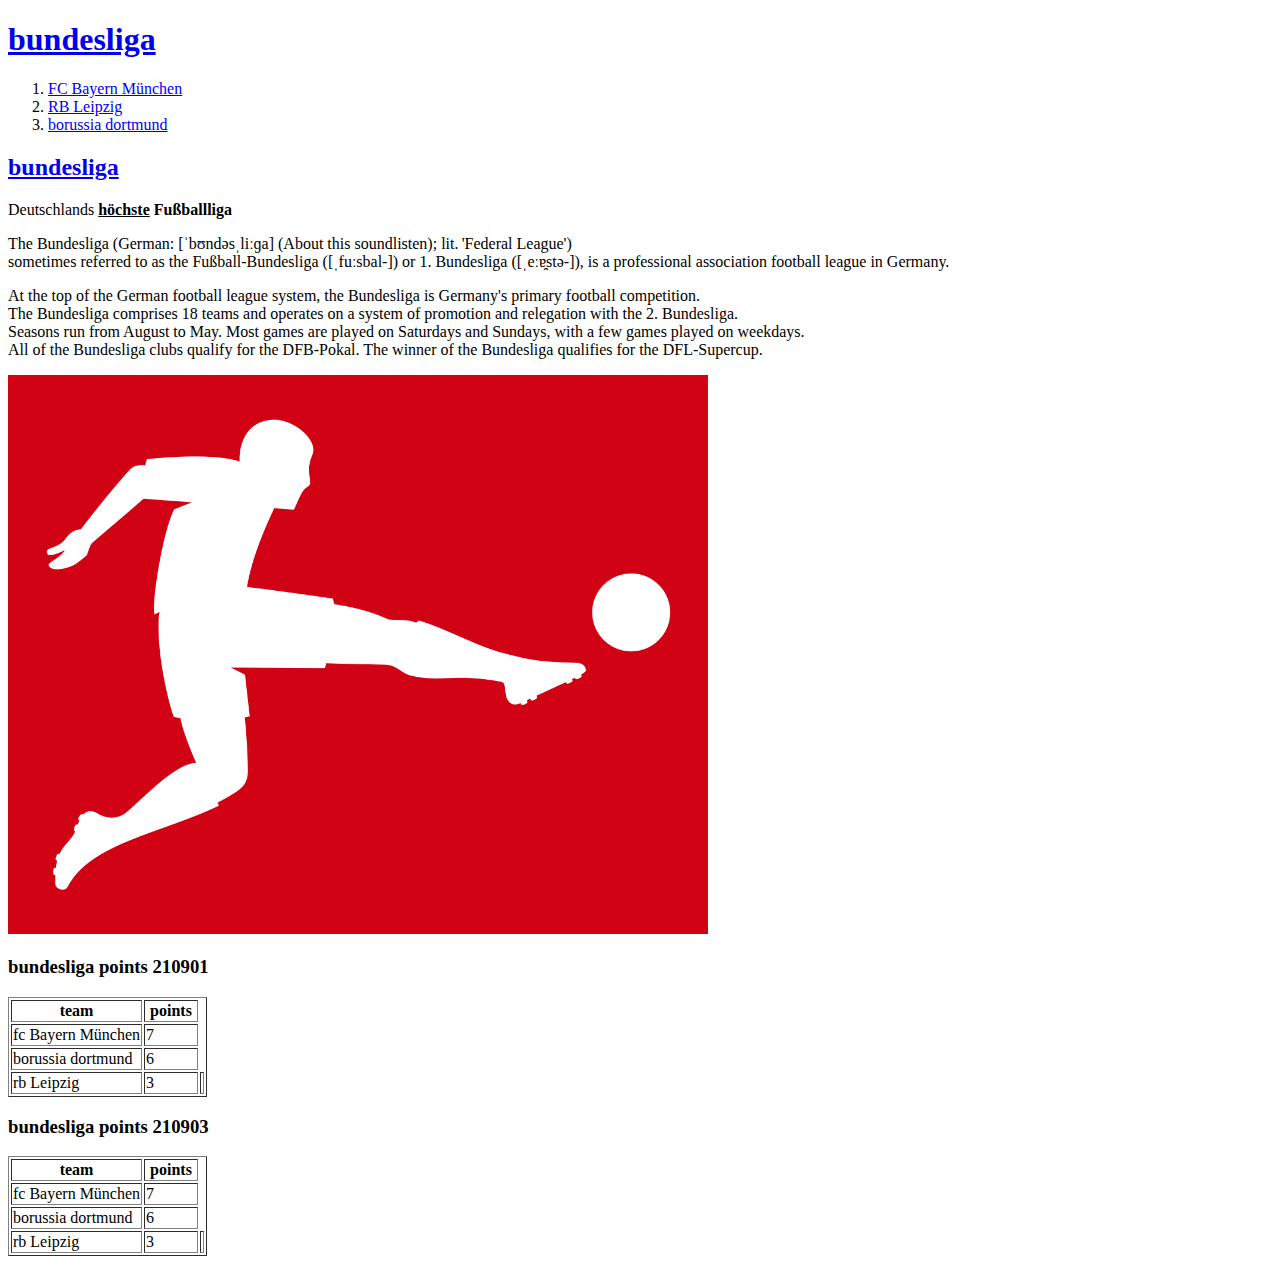
<file: index.html>
<!doctype html>
<html>
<head>
<title>bundesliga</title>
<meta charset="utf-8">
</head>
<body>
<h1><a href="index.html">bundesliga</a></h1>
<ol>
<li><a href="1.html"> FC Bayern München</a></li>
<li><a href="2.html"> RB Leipzig</a></li>
<li><a href="3.html"> borussia dortmund</a></li>
</ol>
<h2><a href="https://www.bundesliga.com/de/bundesliga" target="blank" title="official website">bundesliga</a></h2>
Deutschlands <strong><u>höchste</u> Fußballliga</strong>
<p>The Bundesliga (German: [ˈbʊndəsˌliːɡa] (About this soundlisten); lit. 'Federal League')<br> sometimes referred to as the Fußball-Bundesliga ([ˌfuːsbal-]) or 1. Bundesliga ([ˌeːɐ̯stə-]), is a professional association football league in Germany.</p> At the top of the German football league system, the Bundesliga is Germany's primary football competition.<br> The Bundesliga comprises 18 teams and operates on a system of promotion and relegation with the 2. Bundesliga.<br> Seasons run from August to May. Most games are played on Saturdays and Sundays, with a few games played on weekdays.<br> All of the Bundesliga clubs qualify for the DFB-Pokal. The winner of the Bundesliga qualifies for the DFL-Supercup.
<p><img src="분데스리가.jpg" width="700"></P>

<h3>bundesliga points 210901</h3>
<table border="1" text-align : "center">
  <tr>
    <th>team</th>
    <th>&nbsp;points&nbsp;</th>
  </tr>
  <tr>
    <td>fc Bayern München</td>
    <td text-align : "center">7</td>
  </tr>
  <tr>
    <td>borussia dortmund</td>
    <td>6</td>
  </tr>
  <tr>
    <td>rb Leipzig</td>
    <td>3<td>
  </tr>
</table>
<h3>bundesliga points 210903</h3>
<p>
  <table border="1">
  <tr>
    <th>team</th>
    <th>&nbsp;points&nbsp;</th>
  </tr>
  <tr>
    <td>fc Bayern München</td>
    <td>7</td>
  </tr>
  <tr>
    <td>borussia dortmund</td>
    <td>6</td>
  </tr>
  <tr>
    <td>rb Leipzig</td>
    <td>3<td>
  </tr>
</table>
</P>
</body>
</file>
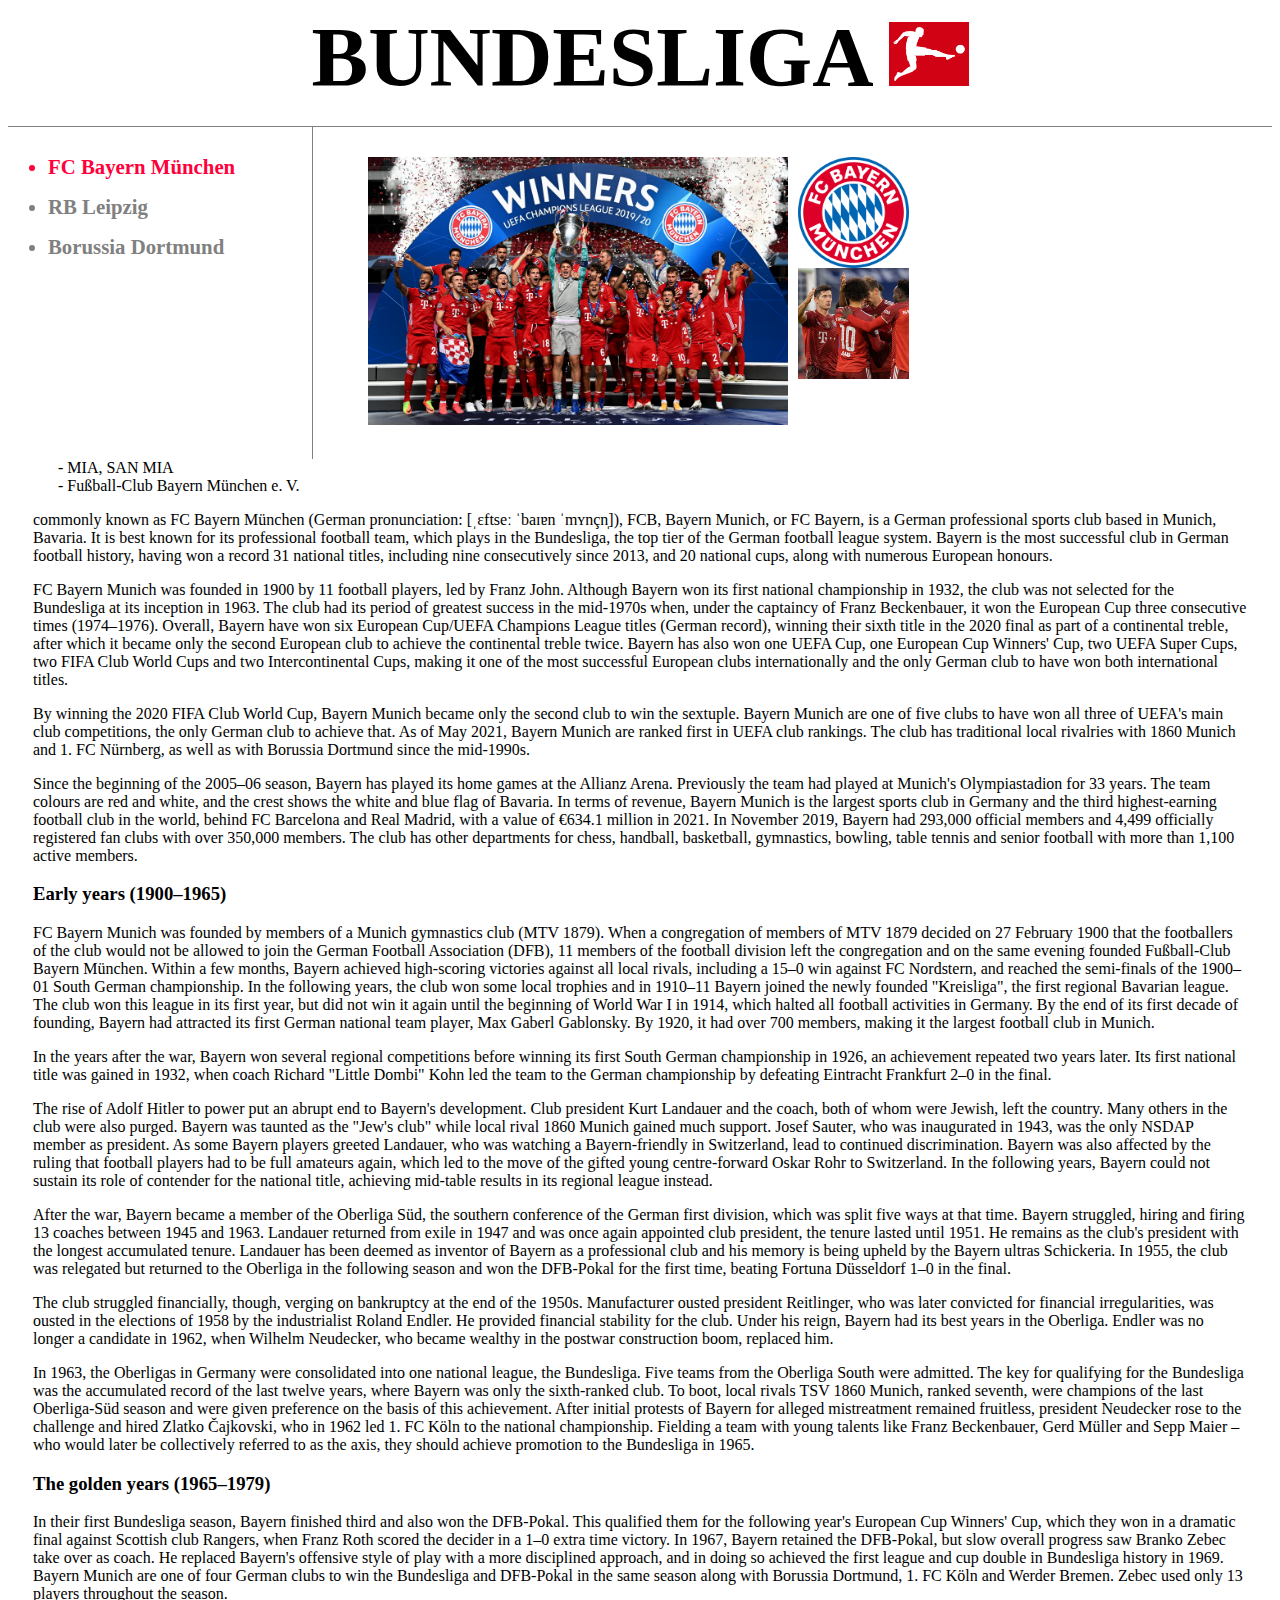
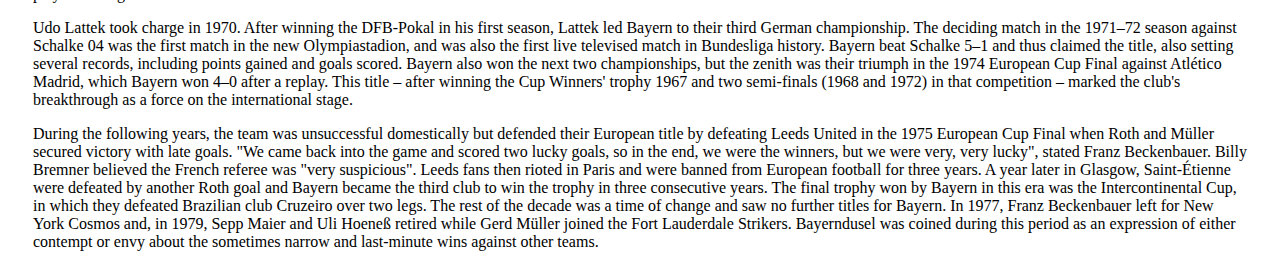
<file: 1-temp.html>
<!doctype html>
<html>
<head>
<title>temp</title>
<meta charset="utf-8">
<style>
#sub{

display: grid;
grid-template-columns: 1fr 1fr;
grid-template-rows: 1fr ;
margin:15px;
padding:15px;
gap: 30px 10px;

}
.subpic{
  display: block;
  grid-row-start: 1;
    grid-row-end: 3;

}

.body{
  margin-left: 10px;
}
.saw{
  color:grey;
}

a {
  color:black;
  text-decoration: none;
}
#bundesliga {
  font-size:85px;
  text-transform: uppercase;
  text-align: center;
  padding-bottom: 20px;
  border-bottom: solid 1px grey;
  margin: 0px;

}
#grid ul{
font-size: 130%;
font-weight:  600;
  border-right: 1px solid grey;
  padding-top: 20px;
}
#grid li{
  line-height: 40px;
  margin:0px;
}
#grid{
  display:grid;
  grid-template-columns: 305px 1fr;

}

@media(max-width:800px){
  #bundesliga{
    font-size: 50px;
    padding-right: 5px;
    letter-spacing: 0px;
  }
  #grid{
    display:block;
  }
  #grid ul{
    border-right: none;
    border-bottom: 1px solid grey;
    padding-bottom: 0px;
    padding-top: 0px;
      line-height: 32px;
      font-size: 15px;
      text-align: center;
      font-weight: 600;
        list-style: none;
        padding-left: 0px;

  }
  #grid li{
  display: inline-block;
padding-left:10px ;
padding-right:10px ;
margin-top: 0px;
  }
#expl{
  padding-left: 0px auto;
  display: block;

}
  #slogan{
    margin-left: 15px;
  }
  #copy{
    margin-left: 0px;
    margin-right: 0px;
  }
  #ofweb{
    padding-top: 0px;
    font-size: 26px;
    font-weight:900;
  }

  #logo{
    width:47px;
  }
  #dortimg{
    margin-left: 0px;
  }

}

</style>
<body>
<div>
<h1 id="bundesliga"><a href="index.html" style="display:inline; ">Bundesliga</a><img src="분데스리가.jpg" width="80px;" style="margin-left:15px;"id="logo"></div></h1>

<div id="grid">
<ul style="color:grey; margin:0px;">
  <li class="li" style="color: rgba(255,0,60);"><a href="1.html"class="saw" style="color: rgba(255,0,60);"> FC Bayern München</a></li>
  <li class="li"><a href="2.html"class="saw"> RB Leipzig</a></li>
  <li class="li"><a href="3.html" class="saw"> Borussia Dortmund</a></li>
</ul>

  <div id="sub">

  <div style="margin-top:0px; padding-left:25px; display:inline"><img src="바이에른 뮌헨.jpg" width="100%" id="dortimg"></div>

  <div><img src="뮌헨 엠블렘.jpg" width=25%; class="subpic"><img src="바이에른선수.jpg" width=25% class="subpic">
</div>
  </div>
</div>

<div style="margin-right:25px; margin-left:25px;">
  <div style="padding-left:25px; display:block;">- MIA, SAN MIA</div>
  <div style="padding-left:25px; display:block;">- Fußball-Club Bayern  München e. V.</div>

  <p>commonly known as FC Bayern München (German pronunciation: [ˌɛftseː ˈbaɪɐn ˈmʏnçn̩]), FCB, Bayern Munich, or FC Bayern, is a German professional sports club based in Munich, Bavaria. It is best known for its professional football team, which plays in the Bundesliga, the top tier of the German football league system. Bayern is the most successful club in German football history, having won a record 31 national titles, including nine consecutively since 2013, and 20 national cups, along with numerous European honours.</p>

<p>FC Bayern Munich was founded in 1900 by 11 football players, led by Franz John. Although Bayern won its first national championship in 1932, the club was not selected for the Bundesliga at its inception in 1963. The club had its period of greatest success in the mid-1970s when, under the captaincy of Franz Beckenbauer, it won the European Cup three consecutive times (1974–1976). Overall, Bayern have won six European Cup/UEFA Champions League titles (German record), winning their sixth title in the 2020 final as part of a continental treble, after which it became only the second European club to achieve the continental treble twice. Bayern has also won one UEFA Cup, one European Cup Winners' Cup, two UEFA Super Cups, two FIFA Club World Cups and two Intercontinental Cups, making it one of the most successful European clubs internationally and the only German club to have won both international titles.</p>

<p>By winning the 2020 FIFA Club World Cup, Bayern Munich became only the second club to win the sextuple. Bayern Munich are one of five clubs to have won all three of UEFA's main club competitions, the only German club to achieve that. As of May 2021, Bayern Munich are ranked first in UEFA club rankings. The club has traditional local rivalries with 1860 Munich and 1. FC Nürnberg, as well as with Borussia Dortmund since the mid-1990s.</p>

<p>Since the beginning of the 2005–06 season, Bayern has played its home games at the Allianz Arena. Previously the team had played at Munich's Olympiastadion for 33 years. The team colours are red and white, and the crest shows the white and blue flag of Bavaria. In terms of revenue, Bayern Munich is the largest sports club in Germany and the third highest-earning football club in the world, behind FC Barcelona and Real Madrid, with a value of €634.1 million in 2021. In November 2019, Bayern had 293,000 official members and 4,499 officially registered fan clubs with over 350,000 members. The club has other departments for chess, handball, basketball, gymnastics, bowling, table tennis and senior football with more than 1,100 active members.</p>

<h3>Early years (1900–1965)</h3>

<p>FC Bayern Munich was founded by members of a Munich gymnastics club (MTV 1879). When a congregation of members of MTV 1879 decided on 27 February 1900 that the footballers of the club would not be allowed to join the German Football Association (DFB), 11 members of the football division left the congregation and on the same evening founded Fußball-Club Bayern München. Within a few months, Bayern achieved high-scoring victories against all local rivals, including a 15–0 win against FC Nordstern, and reached the semi-finals of the 1900–01 South German championship. In the following years, the club won some local trophies and in 1910–11 Bayern joined the newly founded "Kreisliga", the first regional Bavarian league. The club won this league in its first year, but did not win it again until the beginning of World War I in 1914, which halted all football activities in Germany. By the end of its first decade of founding, Bayern had attracted its first German national team player, Max Gaberl Gablonsky. By 1920, it had over 700 members, making it the largest football club in Munich.</p>

<p>In the years after the war, Bayern won several regional competitions before winning its first South German championship in 1926, an achievement repeated two years later. Its first national title was gained in 1932, when coach Richard "Little Dombi" Kohn led the team to the German championship by defeating Eintracht Frankfurt 2–0 in the final.</p>

<p>The rise of Adolf Hitler to power put an abrupt end to Bayern's development. Club president Kurt Landauer and the coach, both of whom were Jewish, left the country. Many others in the club were also purged. Bayern was taunted as the "Jew's club" while local rival 1860 Munich gained much support. Josef Sauter, who was inaugurated in 1943, was the only NSDAP member as president. As some Bayern players greeted Landauer, who was watching a Bayern-friendly in Switzerland, lead to continued discrimination. Bayern was also affected by the ruling that football players had to be full amateurs again, which led to the move of the gifted young centre-forward Oskar Rohr to Switzerland. In the following years, Bayern could not sustain its role of contender for the national title, achieving mid-table results in its regional league instead.</p>

<p>After the war, Bayern became a member of the Oberliga Süd, the southern conference of the German first division, which was split five ways at that time. Bayern struggled, hiring and firing 13 coaches between 1945 and 1963. Landauer returned from exile in 1947 and was once again appointed club president, the tenure lasted until 1951. He remains as the club's president with the longest accumulated tenure. Landauer has been deemed as inventor of Bayern as a professional club and his memory is being upheld by the Bayern ultras Schickeria. In 1955, the club was relegated but returned to the Oberliga in the following season and won the DFB-Pokal for the first time, beating Fortuna Düsseldorf 1–0 in the final.</p>

<p>The club struggled financially, though, verging on bankruptcy at the end of the 1950s. Manufacturer ousted president Reitlinger, who was later convicted for financial irregularities, was ousted in the elections of 1958 by the industrialist Roland Endler. He provided financial stability for the club. Under his reign, Bayern had its best years in the Oberliga. Endler was no longer a candidate in 1962, when Wilhelm Neudecker, who became wealthy in the postwar construction boom, replaced him.</p>

<p>In 1963, the Oberligas in Germany were consolidated into one national league, the Bundesliga. Five teams from the Oberliga South were admitted. The key for qualifying for the Bundesliga was the accumulated record of the last twelve years, where Bayern was only the sixth-ranked club. To boot, local rivals TSV 1860 Munich, ranked seventh, were champions of the last Oberliga-Süd season and were given preference on the basis of this achievement. After initial protests of Bayern for alleged mistreatment remained fruitless, president Neudecker rose to the challenge and hired Zlatko Čajkovski, who in 1962 led 1. FC Köln to the national championship. Fielding a team with young talents like Franz Beckenbauer, Gerd Müller and Sepp Maier – who would later be collectively referred to as the axis, they should achieve promotion to the Bundesliga in 1965.</p>

<h3>The golden years (1965–1979)</h3>

<p>In their first Bundesliga season, Bayern finished third and also won the DFB-Pokal. This qualified them for the following year's European Cup Winners' Cup, which they won in a dramatic final against Scottish club Rangers, when Franz Roth scored the decider in a 1–0 extra time victory. In 1967, Bayern retained the DFB-Pokal, but slow overall progress saw Branko Zebec take over as coach. He replaced Bayern's offensive style of play with a more disciplined approach, and in doing so achieved the first league and cup double in Bundesliga history in 1969. Bayern Munich are one of four German clubs to win the Bundesliga and DFB-Pokal in the same season along with Borussia Dortmund, 1. FC Köln and Werder Bremen. Zebec used only 13 players throughout the season.</p>

<p>Udo Lattek took charge in 1970. After winning the DFB-Pokal in his first season, Lattek led Bayern to their third German championship. The deciding match in the 1971–72 season against Schalke 04 was the first match in the new Olympiastadion, and was also the first live televised match in Bundesliga history. Bayern beat Schalke 5–1 and thus claimed the title, also setting several records, including points gained and goals scored. Bayern also won the next two championships, but the zenith was their triumph in the 1974 European Cup Final against Atlético Madrid, which Bayern won 4–0 after a replay. This title – after winning the Cup Winners' trophy 1967 and two semi-finals (1968 and 1972) in that competition – marked the club's breakthrough as a force on the international stage.</p>

<p>During the following years, the team was unsuccessful domestically but defended their European title by defeating Leeds United in the 1975 European Cup Final when Roth and Müller secured victory with late goals. "We came back into the game and scored two lucky goals, so in the end, we were the winners, but we were very, very lucky", stated Franz Beckenbauer. Billy Bremner believed the French referee was "very suspicious". Leeds fans then rioted in Paris and were banned from European football for three years. A year later in Glasgow, Saint-Étienne were defeated by another Roth goal and Bayern became the third club to win the trophy in three consecutive years. The final trophy won by Bayern in this era was the Intercontinental Cup, in which they defeated Brazilian club Cruzeiro over two legs. The rest of the decade was a time of change and saw no further titles for Bayern. In 1977, Franz Beckenbauer left for New York Cosmos and, in 1979, Sepp Maier and Uli Hoeneß retired while Gerd Müller joined the Fort Lauderdale Strikers. Bayerndusel was coined during this period as an expression of either contempt or envy about the sometimes narrow and last-minute wins against other teams.</p>
</div>
</div>
</body>
</html>
</file>
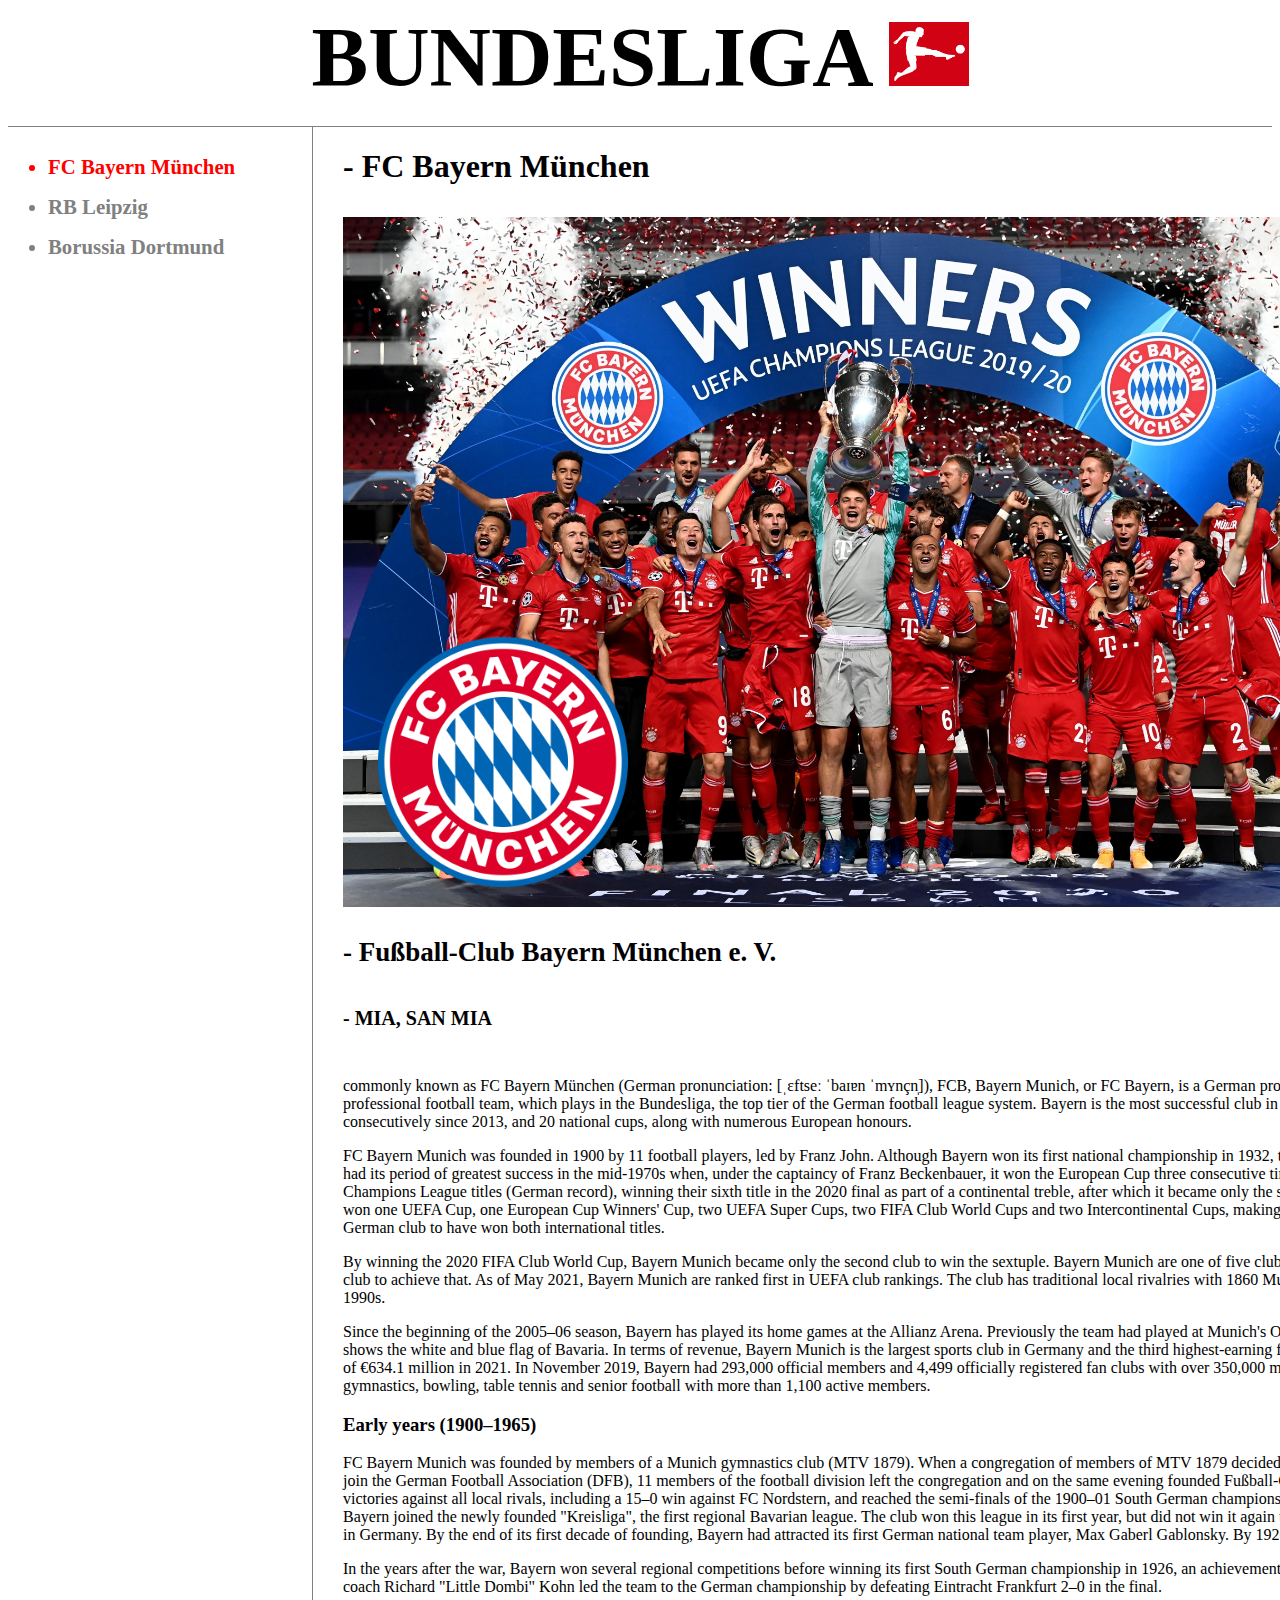
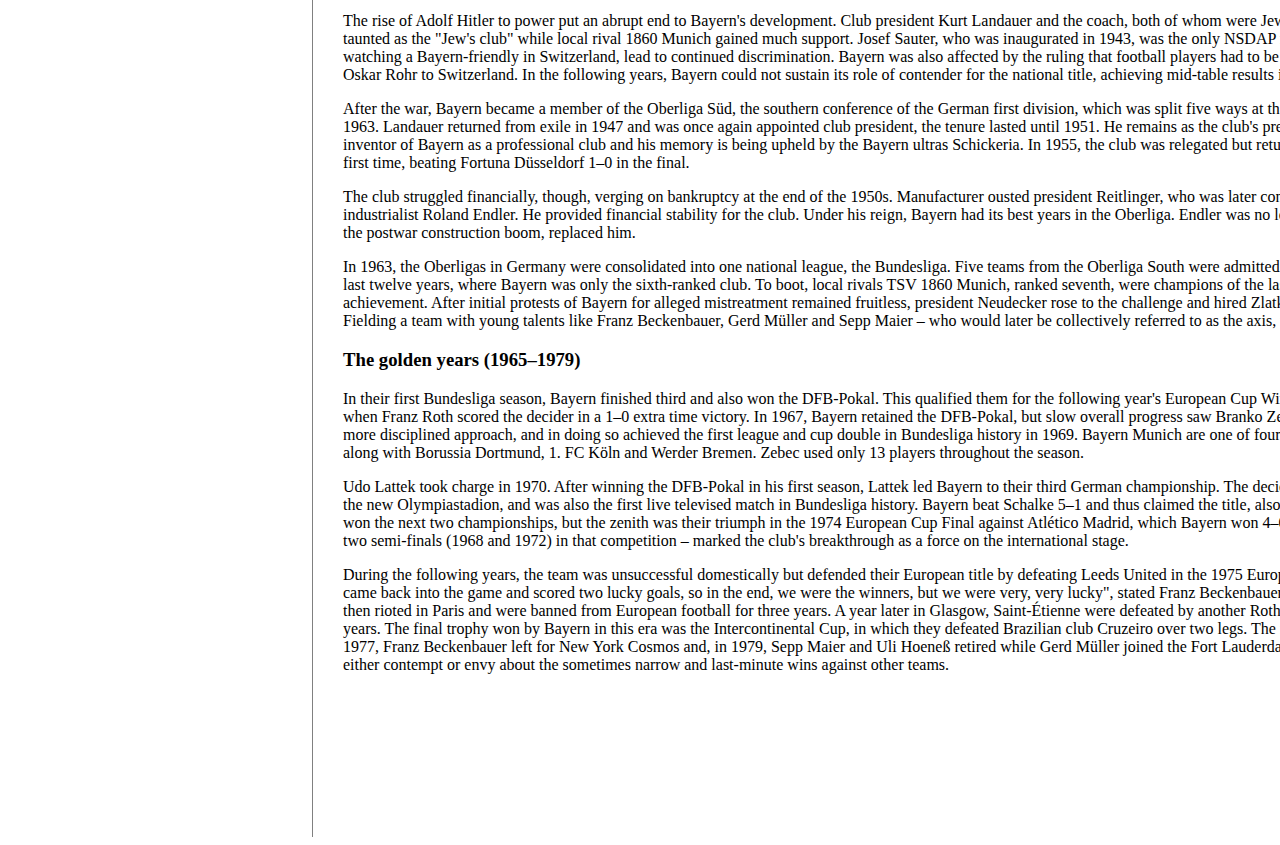
<file: 1.html>
<!doctype html>
<html>
<head>
<title>bundesliga - FC Bayern München</title>
<meta charset="utf-8">
<link rel="stylesheet" href="style.css">
</head>
<body>
<div>
<h1 id="bundesliga"><a href="index.html" style="display:inline; ">Bundesliga</a><img src="분데스리가.jpg" width="80px;" style="margin-left:15px;"id="logo"></h1></div>

<div id="grid">

<ul style="color:grey; margin:0px;" class="list">
  <li class="li"  style="color: rgba(255,0,0);"><a href="1.html"class="saw" style="color: rgba(255,0,0);"> FC Bayern München</a></li>

  <li class="li"><a href="2.html"class="saw"> RB Leipzig</a></li>

  <li class="li"><a href="3.html" class="saw"> Borussia Dortmund</a></li>

</ul>
<div class="title"><H1><a href="https://fcbayern.com/de" target:"blank" title:"official website">- FC Bayern München</a ></H1></div>

  <div class="mainimg"> <img src="바이에른 뮌헨.jpg" height="690px"></div>
<div class="fans"> <img src="바이에른 뮌헨팬.jpg" width=330px;></div>
<div class="emblem"> <img src="뮌헨 엠블렘.jpg" width=250px; > </div>
  <div class="arena" id="arena"> <img src="알리안츠아레나.jpg" width=330px; > </div>

  <div class="fullname">- Fußball-Club Bayern München e. V.
</div>

    <div class="slogan">- MIA, SAN MIA
</div>

<div class="bodycopy">
  commonly known as FC Bayern München (German pronunciation: [ˌɛftseː ˈbaɪɐn ˈmʏnçn̩]), FCB, Bayern Munich, or FC Bayern, is a German professional sports club based in Munich, Bavaria. It is best known for its professional football team, which plays in the Bundesliga, the top tier of the German football league system. Bayern is the most successful club in German football history, having won a record 31 national titles, including nine consecutively since 2013, and 20 national cups, along with numerous European honours.

<p>FC Bayern Munich was founded in 1900 by 11 football players, led by Franz John. Although Bayern won its first national championship in 1932, the club was not selected for the Bundesliga at its inception in 1963. The club had its period of greatest success in the mid-1970s when, under the captaincy of Franz Beckenbauer, it won the European Cup three consecutive times (1974–1976). Overall, Bayern have won six European Cup/UEFA Champions League titles (German record), winning their sixth title in the 2020 final as part of a continental treble, after which it became only the second European club to achieve the continental treble twice. Bayern has also won one UEFA Cup, one European Cup Winners' Cup, two UEFA Super Cups, two FIFA Club World Cups and two Intercontinental Cups, making it one of the most successful European clubs internationally and the only German club to have won both international titles.</p>

<p>By winning the 2020 FIFA Club World Cup, Bayern Munich became only the second club to win the sextuple. Bayern Munich are one of five clubs to have won all three of UEFA's main club competitions, the only German club to achieve that. As of May 2021, Bayern Munich are ranked first in UEFA club rankings. The club has traditional local rivalries with 1860 Munich and 1. FC Nürnberg, as well as with Borussia Dortmund since the mid-1990s.</p>

<p>Since the beginning of the 2005–06 season, Bayern has played its home games at the Allianz Arena. Previously the team had played at Munich's Olympiastadion for 33 years. The team colours are red and white, and the crest shows the white and blue flag of Bavaria. In terms of revenue, Bayern Munich is the largest sports club in Germany and the third highest-earning football club in the world, behind FC Barcelona and Real Madrid, with a value of €634.1 million in 2021. In November 2019, Bayern had 293,000 official members and 4,499 officially registered fan clubs with over 350,000 members. The club has other departments for chess, handball, basketball, gymnastics, bowling, table tennis and senior football with more than 1,100 active members.</p>

<h3>Early years (1900–1965)</h3>

<p>FC Bayern Munich was founded by members of a Munich gymnastics club (MTV 1879). When a congregation of members of MTV 1879 decided on 27 February 1900 that the footballers of the club would not be allowed to join the German Football Association (DFB), 11 members of the football division left the congregation and on the same evening founded Fußball-Club Bayern München. Within a few months, Bayern achieved high-scoring victories against all local rivals, including a 15–0 win against FC Nordstern, and reached the semi-finals of the 1900–01 South German championship. In the following years, the club won some local trophies and in 1910–11 Bayern joined the newly founded "Kreisliga", the first regional Bavarian league. The club won this league in its first year, but did not win it again until the beginning of World War I in 1914, which halted all football activities in Germany. By the end of its first decade of founding, Bayern had attracted its first German national team player, Max Gaberl Gablonsky. By 1920, it had over 700 members, making it the largest football club in Munich.</p>

<p>In the years after the war, Bayern won several regional competitions before winning its first South German championship in 1926, an achievement repeated two years later. Its first national title was gained in 1932, when coach Richard "Little Dombi" Kohn led the team to the German championship by defeating Eintracht Frankfurt 2–0 in the final.</p>

<p>The rise of Adolf Hitler to power put an abrupt end to Bayern's development. Club president Kurt Landauer and the coach, both of whom were Jewish, left the country. Many others in the club were also purged. Bayern was taunted as the "Jew's club" while local rival 1860 Munich gained much support. Josef Sauter, who was inaugurated in 1943, was the only NSDAP member as president. As some Bayern players greeted Landauer, who was watching a Bayern-friendly in Switzerland, lead to continued discrimination. Bayern was also affected by the ruling that football players had to be full amateurs again, which led to the move of the gifted young centre-forward Oskar Rohr to Switzerland. In the following years, Bayern could not sustain its role of contender for the national title, achieving mid-table results in its regional league instead.</p>

<p>After the war, Bayern became a member of the Oberliga Süd, the southern conference of the German first division, which was split five ways at that time. Bayern struggled, hiring and firing 13 coaches between 1945 and 1963. Landauer returned from exile in 1947 and was once again appointed club president, the tenure lasted until 1951. He remains as the club's president with the longest accumulated tenure. Landauer has been deemed as inventor of Bayern as a professional club and his memory is being upheld by the Bayern ultras Schickeria. In 1955, the club was relegated but returned to the Oberliga in the following season and won the DFB-Pokal for the first time, beating Fortuna Düsseldorf 1–0 in the final.</p>

<p>The club struggled financially, though, verging on bankruptcy at the end of the 1950s. Manufacturer ousted president Reitlinger, who was later convicted for financial irregularities, was ousted in the elections of 1958 by the industrialist Roland Endler. He provided financial stability for the club. Under his reign, Bayern had its best years in the Oberliga. Endler was no longer a candidate in 1962, when Wilhelm Neudecker, who became wealthy in the postwar construction boom, replaced him.</p>

<p>In 1963, the Oberligas in Germany were consolidated into one national league, the Bundesliga. Five teams from the Oberliga South were admitted. The key for qualifying for the Bundesliga was the accumulated record of the last twelve years, where Bayern was only the sixth-ranked club. To boot, local rivals TSV 1860 Munich, ranked seventh, were champions of the last Oberliga-Süd season and were given preference on the basis of this achievement. After initial protests of Bayern for alleged mistreatment remained fruitless, president Neudecker rose to the challenge and hired Zlatko Čajkovski, who in 1962 led 1. FC Köln to the national championship. Fielding a team with young talents like Franz Beckenbauer, Gerd Müller and Sepp Maier – who would later be collectively referred to as the axis, they should achieve promotion to the Bundesliga in 1965.</p>

<h3>The golden years (1965–1979)</h3>

<p>In their first Bundesliga season, Bayern finished third and also won the DFB-Pokal. This qualified them for the following year's European Cup Winners' Cup, which they won in a dramatic final against Scottish club Rangers, when Franz Roth scored the decider in a 1–0 extra time victory. In 1967, Bayern retained the DFB-Pokal, but slow overall progress saw Branko Zebec take over as coach. He replaced Bayern's offensive style of play with a more disciplined approach, and in doing so achieved the first league and cup double in Bundesliga history in 1969. Bayern Munich are one of four German clubs to win the Bundesliga and DFB-Pokal in the same season along with Borussia Dortmund, 1. FC Köln and Werder Bremen. Zebec used only 13 players throughout the season.</p>

<p>Udo Lattek took charge in 1970. After winning the DFB-Pokal in his first season, Lattek led Bayern to their third German championship. The deciding match in the 1971–72 season against Schalke 04 was the first match in the new Olympiastadion, and was also the first live televised match in Bundesliga history. Bayern beat Schalke 5–1 and thus claimed the title, also setting several records, including points gained and goals scored. Bayern also won the next two championships, but the zenith was their triumph in the 1974 European Cup Final against Atlético Madrid, which Bayern won 4–0 after a replay. This title – after winning the Cup Winners' trophy 1967 and two semi-finals (1968 and 1972) in that competition – marked the club's breakthrough as a force on the international stage.</p>

<p>During the following years, the team was unsuccessful domestically but defended their European title by defeating Leeds United in the 1975 European Cup Final when Roth and Müller secured victory with late goals. "We came back into the game and scored two lucky goals, so in the end, we were the winners, but we were very, very lucky", stated Franz Beckenbauer. Billy Bremner believed the French referee was "very suspicious". Leeds fans then rioted in Paris and were banned from European football for three years. A year later in Glasgow, Saint-Étienne were defeated by another Roth goal and Bayern became the third club to win the trophy in three consecutive years. The final trophy won by Bayern in this era was the Intercontinental Cup, in which they defeated Brazilian club Cruzeiro over two legs. The rest of the decade was a time of change and saw no further titles for Bayern. In 1977, Franz Beckenbauer left for New York Cosmos and, in 1979, Sepp Maier and Uli Hoeneß retired while Gerd Müller joined the Fort Lauderdale Strikers. Bayerndusel was coined during this period as an expression of either contempt or envy about the sometimes narrow and last-minute wins against other teams.</p>
</div>
</div>
</div>
</div>
</body>
</html>
</file>
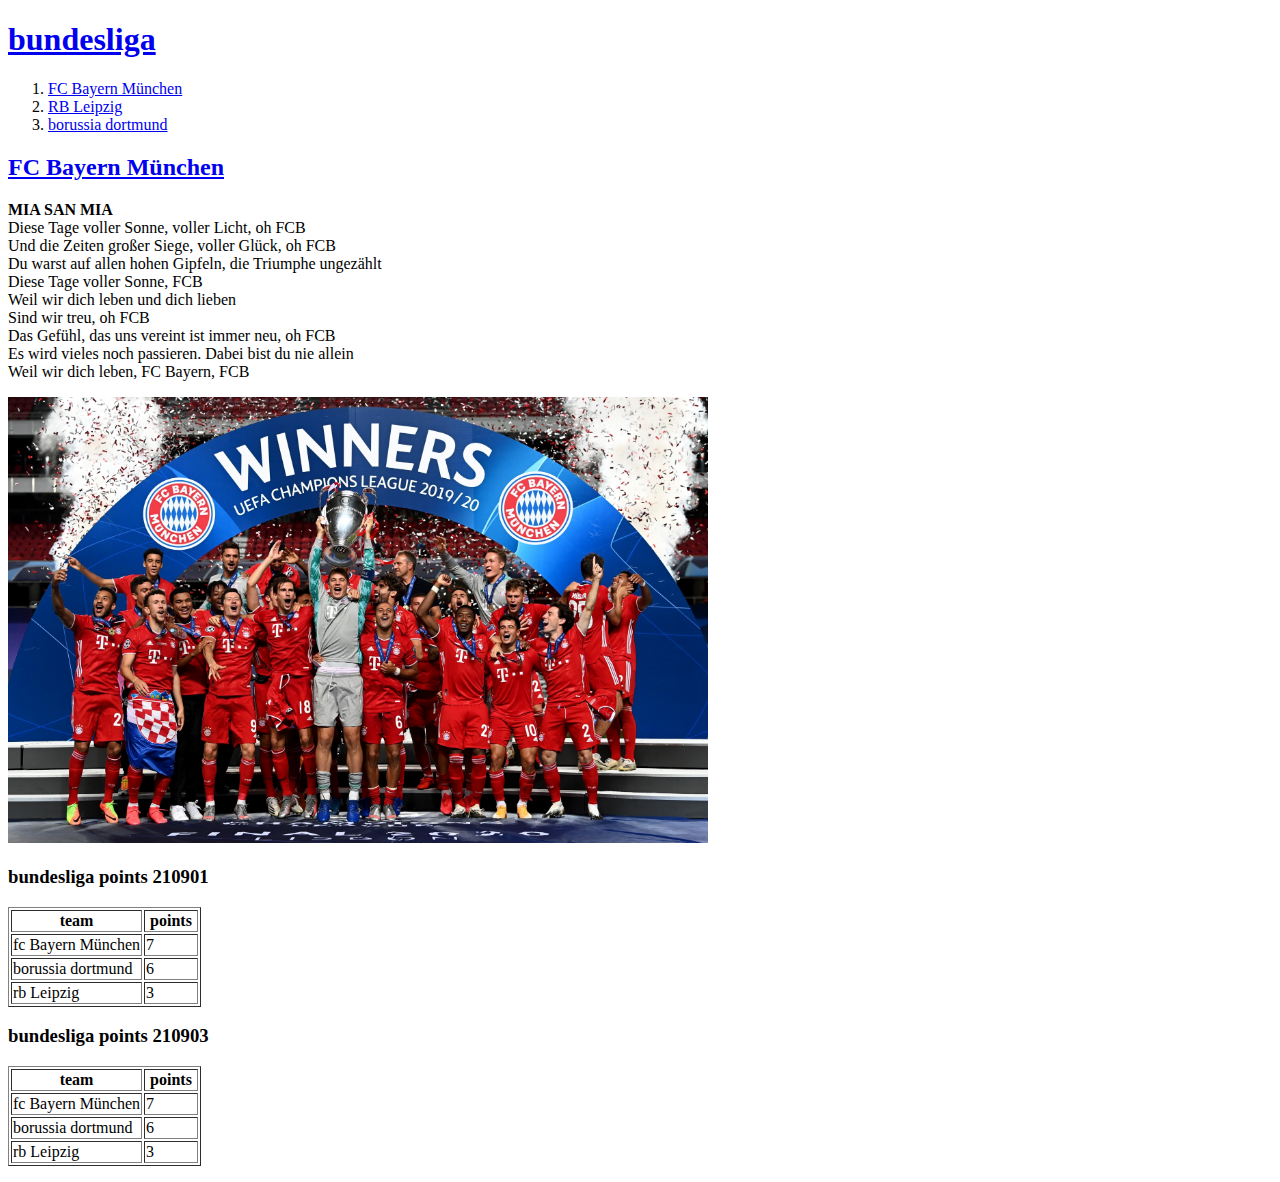
<file: 10.html>
<!doctype html>
<html>
<head>
<title>FC Bayern München</title>
<meta charset="utf-8">
</head>
<body>
<h1><a href="index.html">bundesliga</a></h1>
<ol>
<li><a href="1.html"> FC Bayern München</a></li>
<li><a href="2.html"> RB Leipzig</a></li>
<li><a href="3.html"> borussia dortmund</a></li>
</ol>
<h2><a href="https://fcbayern.com/de" target="blank" title="official website">FC Bayern München</a></h2>
<strong>MIA SAN MIA</strong><br>
Diese Tage voller Sonne, voller Licht, oh FCB<Br>
Und die Zeiten großer Siege, voller Glück, oh FCB<br>
Du warst auf allen hohen Gipfeln, die Triumphe ungezählt<br>
Diese Tage voller Sonne, FCB<br>
Weil wir dich leben und dich lieben<br>
Sind wir treu, oh FCB<br>
Das Gefühl, das uns vereint ist immer neu, oh FCB<br>
Es wird vieles noch passieren. Dabei bist du nie allein<br>
Weil wir dich leben, FC Bayern, FCB
<p><img src="바이에른 뮌헨.jpg" width="700"></P>

<h3>bundesliga points 210901</h3>
<table border="1" text-align : "center">
  <tr>
    <th>team</th>
    <th>&nbsp;points&nbsp;</th>
  </tr>
  <tr>
    <td>fc Bayern München</td>
    <td text-align : "center">7</td>
  </tr>
  <tr>
    <td>borussia dortmund</td>
    <td>6</td>
  </tr>
  <tr>
    <td>rb Leipzig</td>
    <td>3</td>
  </tr>
</table>
<h3>bundesliga points 210903</h3>
<p>
  <table border="1">
  <tr>
    <th>team</th>
    <th>&nbsp;points&nbsp;</th>
  </tr>
  <tr>
    <td>fc Bayern München</td>
    <td>7</td>
  </tr>
  <tr>
    <td>borussia dortmund</td>
    <td>6</td>
  </tr>
  <tr>
    <td>rb Leipzig</td>
    <td>3</td>
  </tr>
</table>
</P>
</body>
</file>
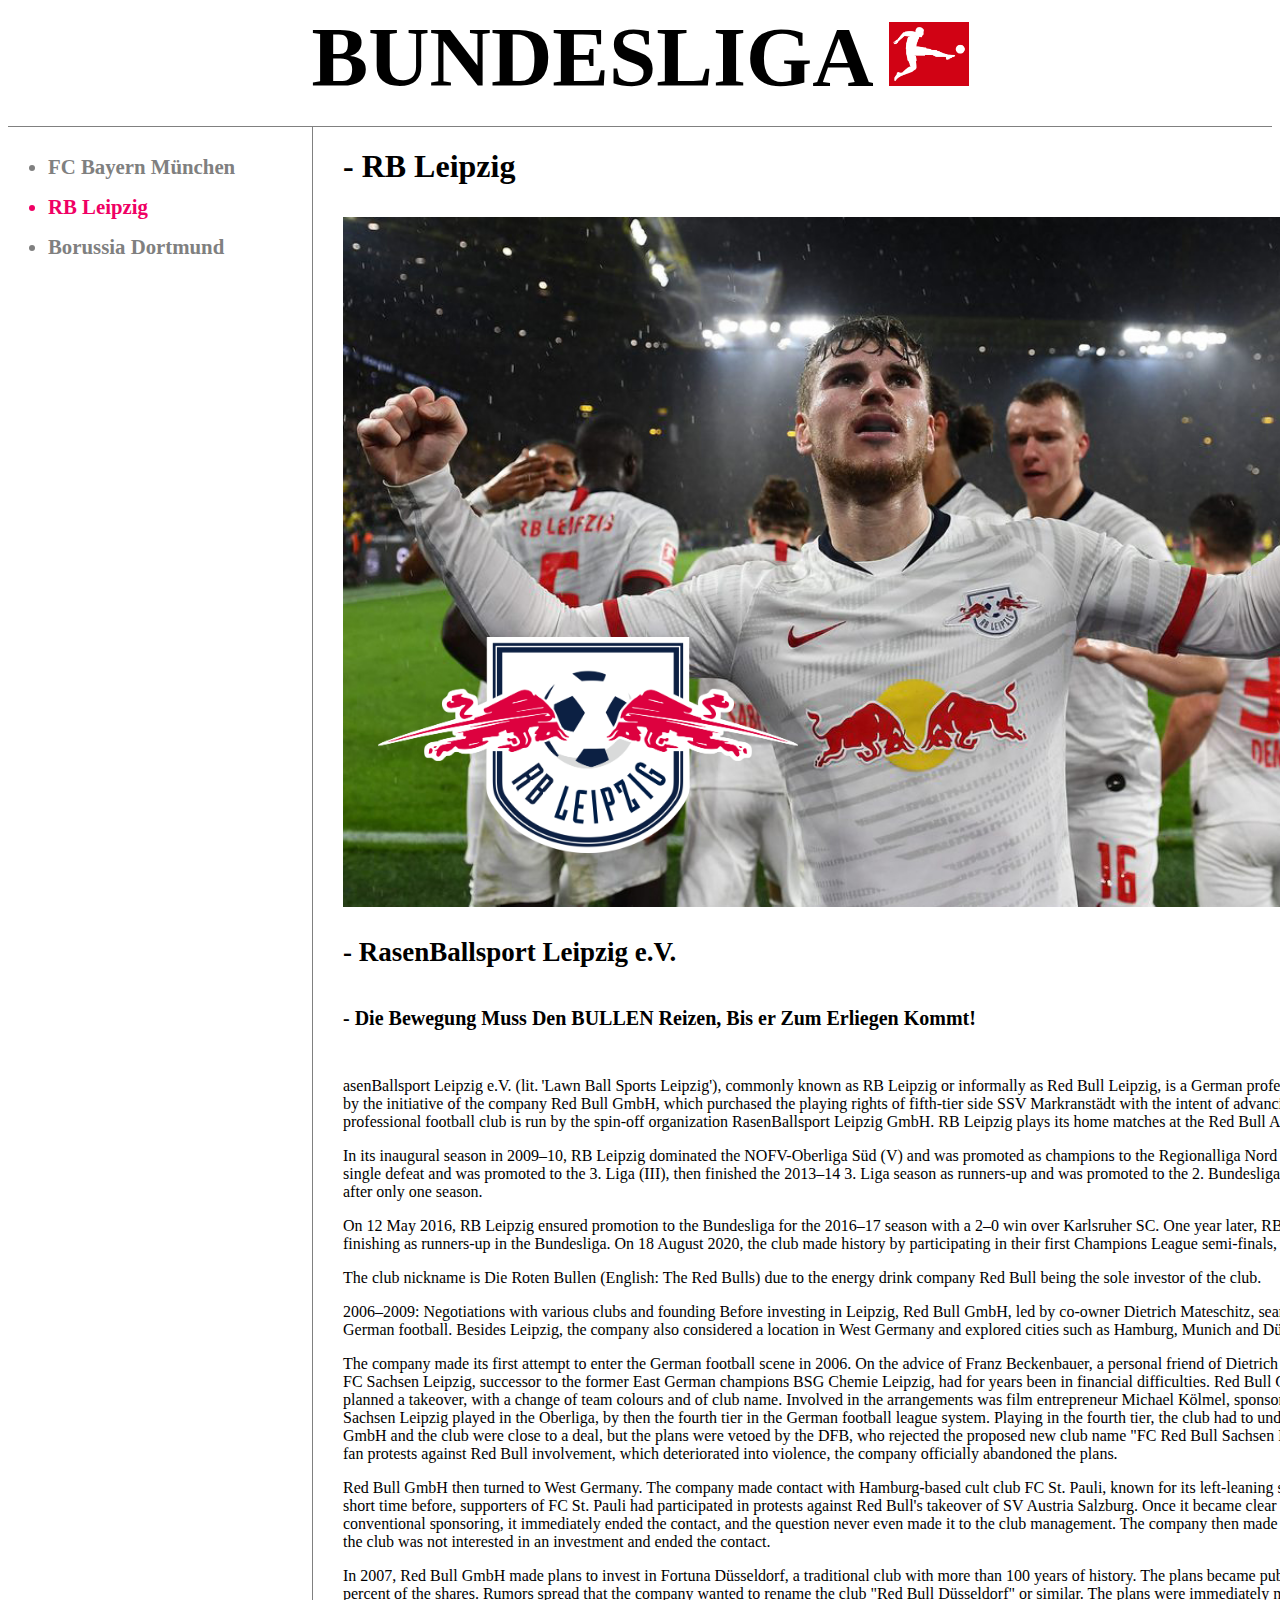
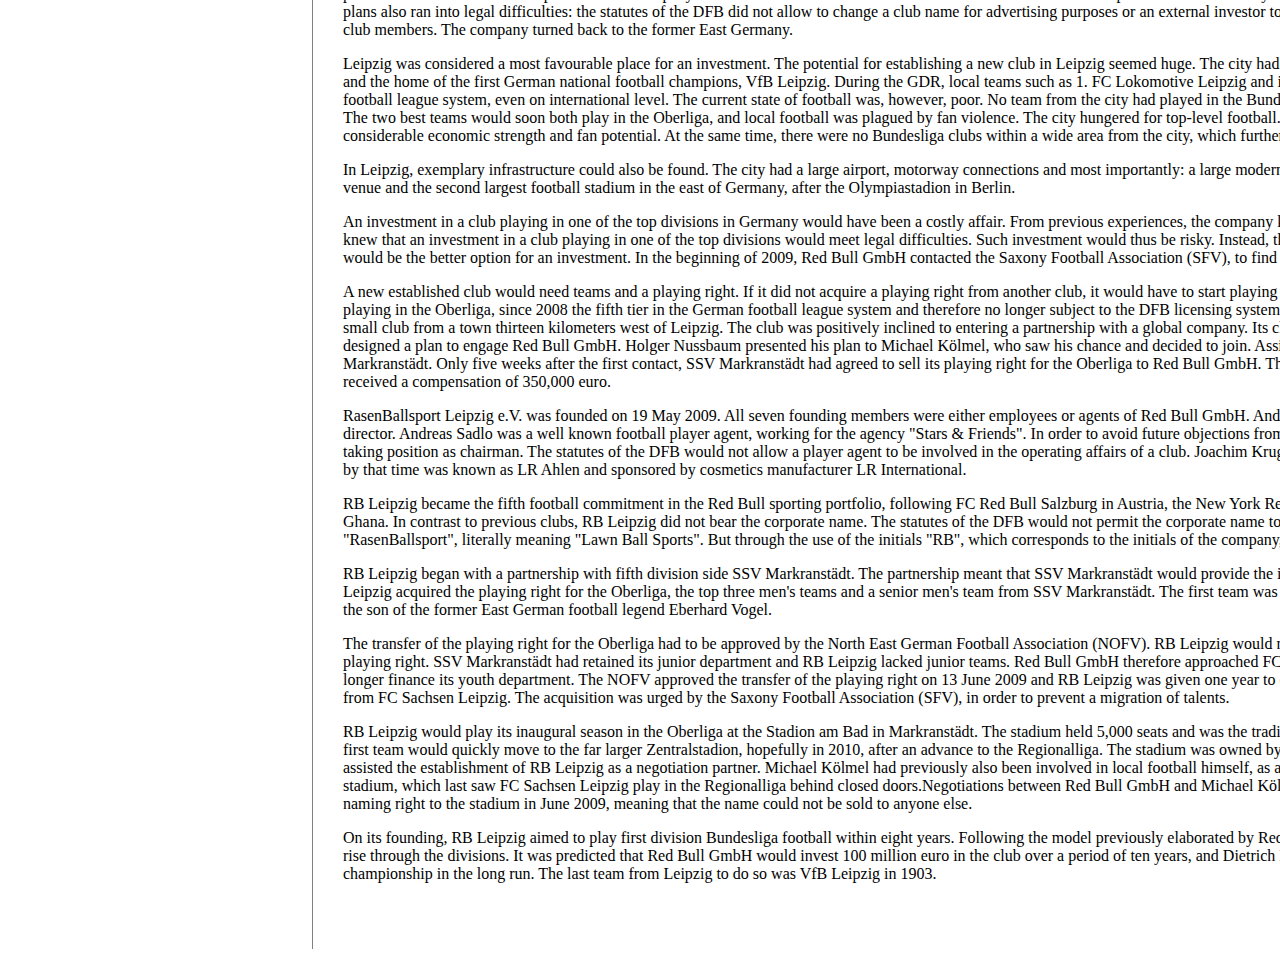
<file: 2.html>
<!doctype html>
<html>
<head>
<title>bundesliga - RB Leipzig</title>
<meta charset="utf-8">
<link rel="stylesheet" href="style.css">
</head>
<body>
<div>
<h1 id="bundesliga"><a href="index.html" style="display:inline; ">Bundesliga</a><img src="분데스리가.jpg" width="80px;" style="margin-left:15px;"id="logo"></h1></div>

<div id="grid">

<ul style="color:grey; margin:0px;" class="list">
  <li class="li"><a href="1.html"class="saw"> FC Bayern München</a></li>
  <li class="li" style="color: rgba(240,0,100);"><a href="2.html"class="saw" style="color: rgba(240,0,100);"> RB Leipzig</a></li>
  <li class="li"><a href="3.html" class="saw"> Borussia Dortmund</a></li>

</ul>
<div class="title"><H1><a href="https://fcbayern.com/de" target:"blank" title:"official website">- RB Leipzig</a ></H1></div>

  <div class="mainimg"> <img src="라이프치히.jpg" height="690px"></div>
<div class="fans"> <img src="라이프치히팬.jpg" width=330px;></div>
<div class="emblem"> <img src="라이프치히 엠블렘.jpg" width=420px; > </div>
  <div class="arena" id="arena"> <img src="레드불아레나.jpg" width=330px; > </div>

  <div class="fullname">- RasenBallsport Leipzig e.V.</div>

    <div class="slogan">- Die Bewegung Muss Den BULLEN Reizen, Bis er Zum Erliegen Kommt!</div>

<div class="bodycopy">
  asenBallsport Leipzig e.V. (lit. 'Lawn Ball Sports Leipzig'), commonly known as RB Leipzig or informally as Red Bull Leipzig, is a German professional football club based in Leipzig, Saxony. The club was founded in 2009 by the initiative of the company Red Bull GmbH, which purchased the playing rights of fifth-tier side SSV Markranstädt with the intent of advancing the new club to the top-flight Bundesliga within eight years. The men's professional football club is run by the spin-off organization RasenBallsport Leipzig GmbH.
 RB Leipzig plays its home matches at the Red Bull Arena.

<p>In its inaugural season in 2009–10, RB Leipzig dominated the NOFV-Oberliga Süd (V) and was promoted as champions to the Regionalliga Nord (IV). RB Leipzig won the 2012–13 Regionalliga Nordost season without a single defeat and was promoted to the 3. Liga (III), then finished the 2013–14 3. Liga season as runners-up and was promoted to the 2. Bundesliga (II) as the first team since the introduction of the 3. Liga to win promotion after only one season.</p>

<p>On 12 May 2016, RB Leipzig ensured promotion to the Bundesliga for the 2016–17 season with a 2–0 win over Karlsruher SC. One year later, RB Leipzig captured a place in the 2017–18 UEFA Champions League by finishing as runners-up in the Bundesliga. On 18 August 2020, the club made history by participating in their first Champions League semi-finals, losing against Paris Saint-Germain of France.</p>

<p>The club nickname is Die Roten Bullen (English: The Red Bulls) due to the energy drink company Red Bull being the sole investor of the club.</p>

<p>2006–2009: Negotiations with various clubs and founding
Before investing in Leipzig, Red Bull GmbH, led by co-owner Dietrich Mateschitz, searched three and a half years for a suitable location for an investment in German football. Besides Leipzig, the company also considered a location in West Germany and explored cities such as Hamburg, Munich and Düsseldorf.</p>

<p>The company made its first attempt to enter the German football scene in 2006. On the advice of Franz Beckenbauer, a personal friend of Dietrich Mateschitz, the company decided to invest in Leipzig. The local football club FC Sachsen Leipzig, successor to the former East German champions BSG Chemie Leipzig, had for years been in financial difficulties. Red Bull GmbH drew up plans to invest up to 50 million euros in the club. The company planned a takeover, with a change of team colours and of club name. Involved in the arrangements was film entrepreneur Michael Kölmel, sponsor of FC Sachsen Leipzig and owner of the Zentralstadion. By 2006, FC Sachsen Leipzig played in the Oberliga, by then the fourth tier in the German football league system. Playing in the fourth tier, the club had to undergo the German Football Association (DFB) licensing procedure. Red Bull GmbH and the club were close to a deal, but the plans were vetoed by the DFB, who rejected the proposed new club name "FC Red Bull Sachsen Leipzig" and feared too much influence from the company. After months of fan protests against Red Bull involvement, which deteriorated into violence, the company officially abandoned the plans.</p>

<p>Red Bull GmbH then turned to West Germany. The company made contact with Hamburg-based cult club FC St. Pauli, known for its left-leaning supporters, and met representatives of the club to discuss a sponsorship deal. A short time before, supporters of FC St. Pauli had participated in protests against Red Bull's takeover of SV Austria Salzburg. Once it became clear to the Hamburg side that the company had plans that went far beyond conventional sponsoring, it immediately ended the contact, and the question never even made it to the club management. The company then made contact with TSV 1860 Munich. Negotiations began behind closed doors, but the club was not interested in an investment and ended the contact.</p>

<p>In 2007, Red Bull GmbH made plans to invest in Fortuna Düsseldorf, a traditional club with more than 100 years of history. The plans became public and it was revealed that the company wanted to acquire more than 50 percent of the shares. Rumors spread that the company wanted to rename the club "Red Bull Düsseldorf" or similar. The plans were immediately met with wild protests from club supporters. As with FC Sachsen Leipzig, the plans also ran into legal difficulties: the statutes of the DFB did not allow to change a club name for advertising purposes or an external investor to obtain a majority of votes. Eventually, the plans were soundly rejected by club members. The company turned back to the former East Germany.</p>

<p>Leipzig was considered a most favourable place for an investment. The potential for establishing a new club in Leipzig seemed huge. The city had a rich history in football, being the meeting place for the founding of the DFB and the home of the first German national football champions, VfB Leipzig. During the GDR, local teams such as 1. FC Lokomotive Leipzig and its rival, BSG Chemie Leipzig, played at the highest level of the East German football league system, even on international level. The current state of football was, however, poor. No team from the city had played in the Bundesliga since 1994, and no team had played in a professional league since 1998. The two best teams would soon both play in the Oberliga, and local football was plagued by fan violence. The city hungered for top-level football. Leipzig had a population of around 500,000 inhabitants. The city thus had a considerable economic strength and fan potential. At the same time, there were no Bundesliga clubs within a wide area from the city, which further strengthened the possibility to attract sponsors and fans.</p>

<p>In Leipzig, exemplary infrastructure could also be found. The city had a large airport, motorway connections and most importantly: a large modern football stadium. The Zentralstadion was a former 2006 FIFA World Cup venue and the second largest football stadium in the east of Germany, after the Olympiastadion in Berlin.</p>

<p>An investment in a club playing in one of the top divisions in Germany would have been a costly affair. From previous experiences, the company knew that the existing traditions of such club would be a disadvantage. It also knew that an investment in a club playing in one of the top divisions would meet legal difficulties. Such investment would thus be risky. Instead, the company found that a newly established club, designed for the company, would be the better option for an investment. In the beginning of 2009, Red Bull GmbH contacted the Saxony Football Association (SFV), to find out about the procedure to establish a new club in Saxony.</p>

<p>A new established club would need teams and a playing right. If it did not acquire a playing right from another club, it would have to start playing in the lowest tier league, the Kreisklasse. The company searched for a club playing in the Oberliga, since 2008 the fifth tier in the German football league system and therefore no longer subject to the DFB licensing system. By proposal from Michael Kölmel, the company found SSV Markranstädt, a small club from a town thirteen kilometers west of Leipzig. The club was positively inclined to entering a partnership with a global company. Its chairman Holger Nussbaum wanted to secure the club's long term finances and designed a plan to engage Red Bull GmbH. Holger Nussbaum presented his plan to Michael Kölmel, who saw his chance and decided to join. Assisted by Michael Kölmel, Red Bull GmbH began negotiations with SSV Markranstädt. Only five weeks after the first contact, SSV Markranstädt had agreed to sell its playing right for the Oberliga to Red Bull GmbH. The cost has not been disclosed, but SSV Markranstädt is believed to have received a compensation of 350,000 euro.</p>

<p>RasenBallsport Leipzig e.V. was founded on 19 May 2009. All seven founding members were either employees or agents of Red Bull GmbH. Andreas Sadlo was elected chairman, and Joachim Krug was hired as sporting director. Andreas Sadlo was a well known football player agent, working for the agency "Stars & Friends". In order to avoid future objections from the German Football Association (DFB), he resigned as player agent, before taking position as chairman. The statutes of the DFB would not allow a player agent to be involved in the operating affairs of a club. Joachim Krug had earlier been employed as coach and manager by Rot Weiss Ahlen, which by that time was known as LR Ahlen and sponsored by cosmetics manufacturer LR International.</p>

<p>RB Leipzig became the fifth football commitment in the Red Bull sporting portfolio, following FC Red Bull Salzburg in Austria, the New York Red Bulls in the United States, Red Bull Brasil in Brazil and Red Bull Ghana in Ghana. In contrast to previous clubs, RB Leipzig did not bear the corporate name. The statutes of the DFB would not permit the corporate name to be included in the club name. Instead, the club adopted the unusual name "RasenBallsport", literally meaning "Lawn Ball Sports". But through the use of the initials "RB", which corresponds to the initials of the company, the corporate identity could still be recognized.</p>

<p>RB Leipzig began with a partnership with fifth division side SSV Markranstädt. The partnership meant that SSV Markranstädt would provide the initial core of RB Leipzig, as the basis for its leap into German football. RB Leipzig acquired the playing right for the Oberliga, the top three men's teams and a senior men's team from SSV Markranstädt. The first team was completely taken over, with its training staff and its head coach Tino Vogel, the son of the former East German football legend Eberhard Vogel.</p>

<p>The transfer of the playing right for the Oberliga had to be approved by the North East German Football Association (NOFV). RB Leipzig would need at least four junior teams, including an A-junior team, to finally obtain the playing right. SSV Markranstädt had retained its junior department and RB Leipzig lacked junior teams. Red Bull GmbH therefore approached FC Sachsen Leipzig. The club was again in financial difficulties and could no longer finance its youth department. The NOFV approved the transfer of the playing right on 13 June 2009 and RB Leipzig was given one year to complete its number of junior teams. The club then acquired four junior teams from FC Sachsen Leipzig. The acquisition was urged by the Saxony Football Association (SFV), in order to prevent a migration of talents.</p>

<p>RB Leipzig would play its inaugural season in the Oberliga at the Stadion am Bad in Markranstädt. The stadium held 5,000 seats and was the traditional home ground of SSV Markranstädt. The plans were however that the first team would quickly move to the far larger Zentralstadion, hopefully in 2010, after an advance to the Regionalliga. The stadium was owned by Michael Kölmel. He was known to Red Bull GmbH for years and had assisted the establishment of RB Leipzig as a negotiation partner. Michael Kölmel had previously also been involved in local football himself, as a sponsor of FC Sachsen Leipzig. He was eager to find a strong tenant for the stadium, which last saw FC Sachsen Leipzig play in the Regionalliga behind closed doors.Negotiations between Red Bull GmbH and Michael Kölmel began directly at the club's founding. Red Bull GmbH reserved the naming right to the stadium in June 2009, meaning that the name could not be sold to anyone else.</p>

<p>On its founding, RB Leipzig aimed to play first division Bundesliga football within eight years. Following the model previously elaborated by Red Bull GmbH in Austria and the US, the club was set to emerge and quickly rise through the divisions. It was predicted that Red Bull GmbH would invest 100 million euro in the club over a period of ten years, and Dietrich Mateschitz openly spoke of the possibility of winning the German championship in the long run. The last team from Leipzig to do so was VfB Leipzig in 1903.</p>
</div>
</div>
</div>
</div>
</body>
</html>
</file>
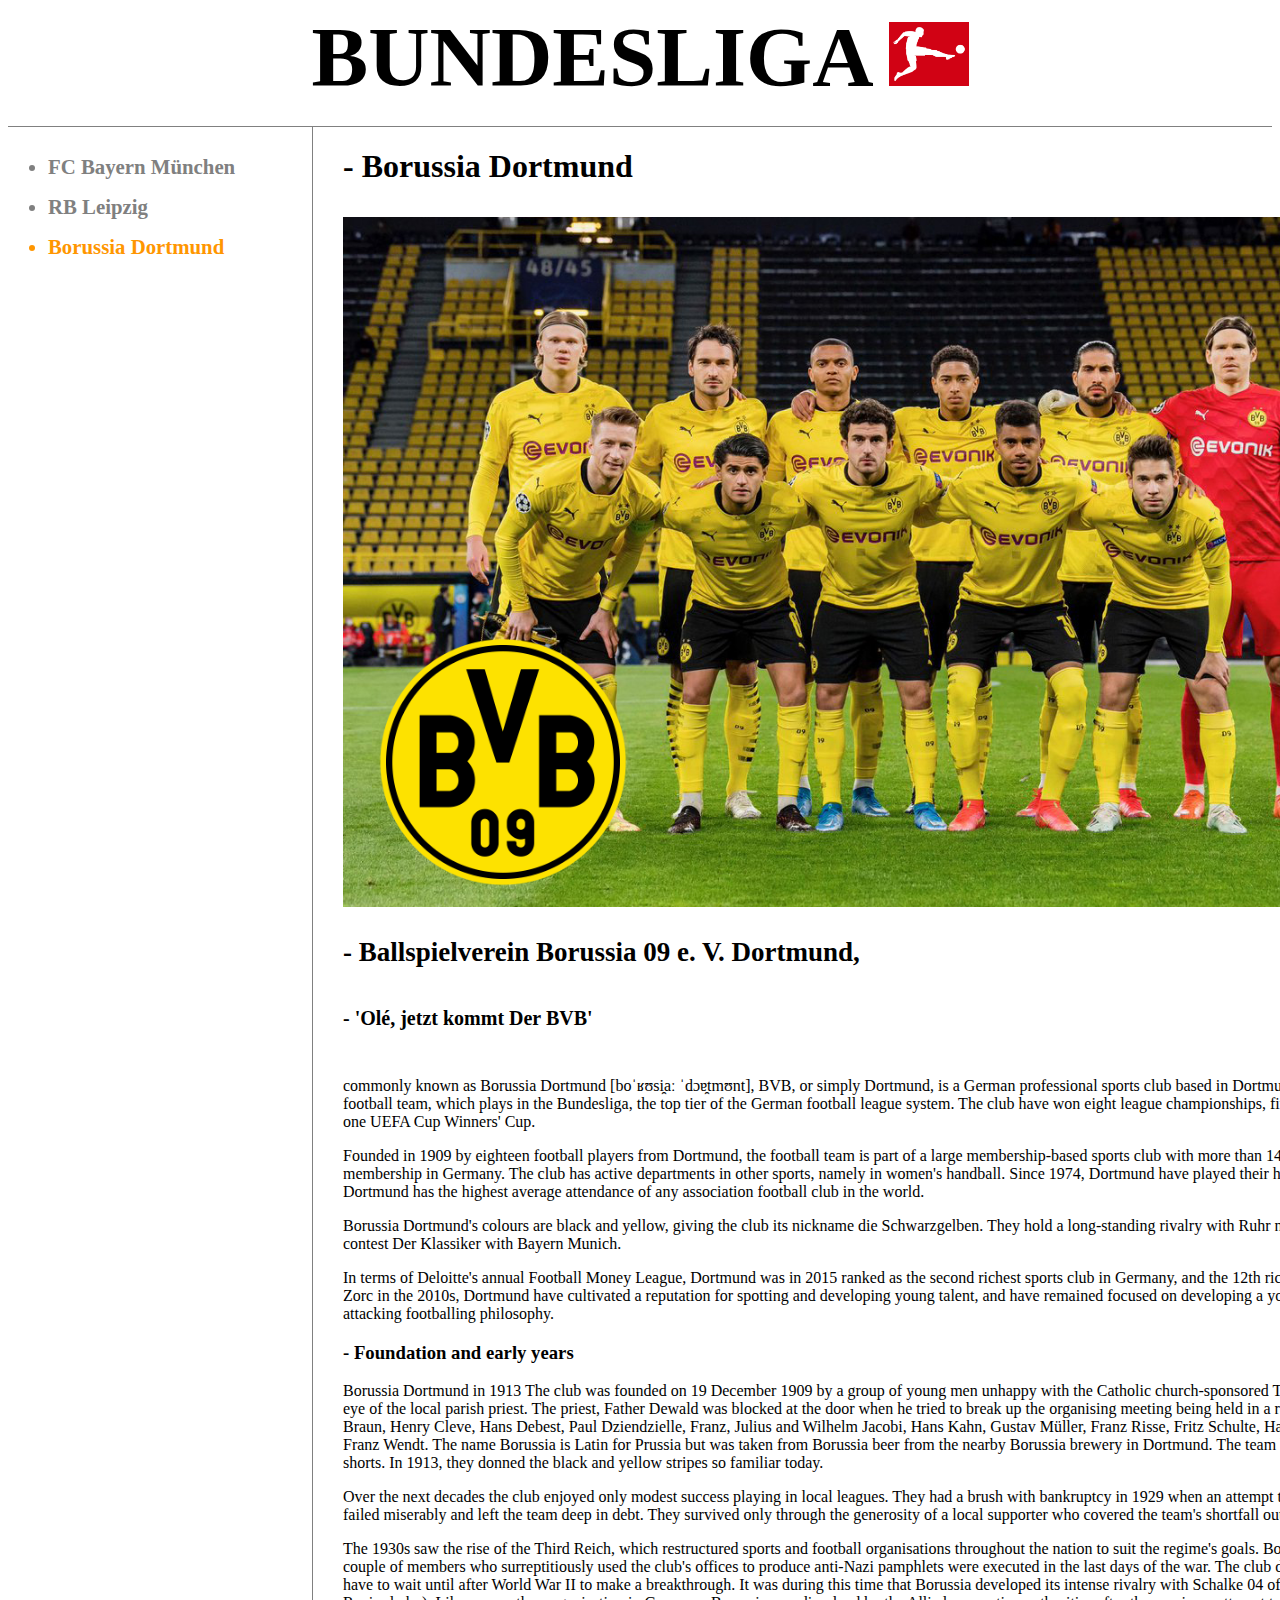
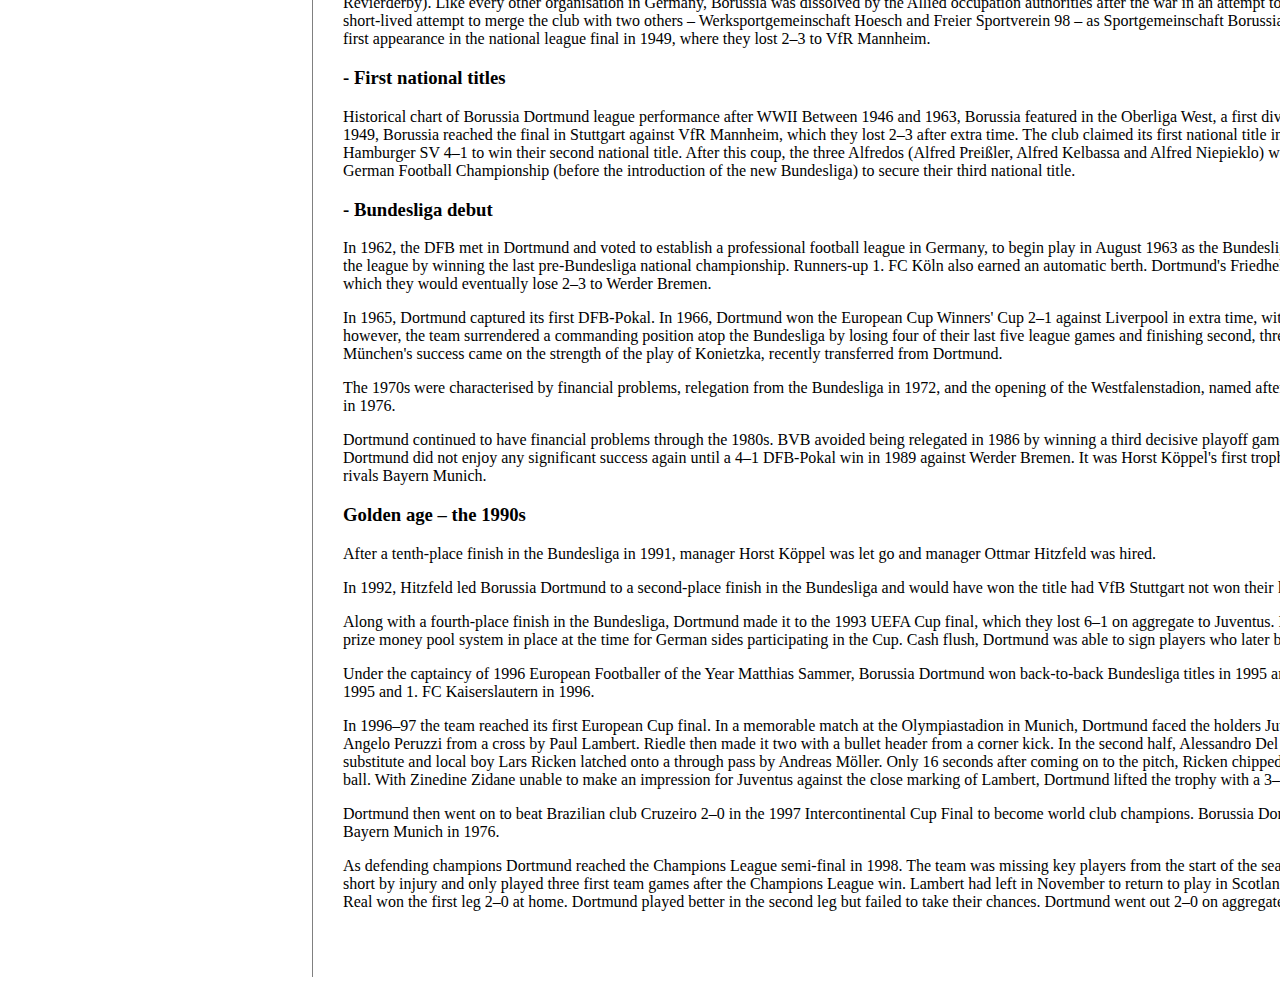
<file: 3.html>
<!doctype html>
<html>
<head>
<title>bundesliga - Borussia Dortmund</title>
<meta charset="utf-8">
<link rel="stylesheet" href="style.css">
</head>
<body>
<div>
<h1 id="bundesliga"><a href="index.html" style="display:inline; ">Bundesliga</a><img src="분데스리가.jpg" width="80px;" style="margin-left:15px;"id="logo"></h1></div>


<div id="grid">

<ul style="color:grey; margin:0px;" class="list">
  <li class="li" ><a href="1.html"class="saw"> FC Bayern München</a></li>

  <li class="li"><a href="2.html"class="saw"> RB Leipzig</a></li>

  <li class="li" style="color: rgba(255,150,0);"><a href="3.html" class="saw" style="color: rgba(255,150,0);"> Borussia Dortmund</a></li>

</ul>
<div class="title"><H1><a href="https://fcbayern.com/de" target:"blank" title:"official website">- Borussia Dortmund</a ></H1></div>

<div class="mainimg"> <img src="도르트문트.jpg" height="690px"></div>

<div class="fans"> <img src="도르트문트팬.jpg" width=330px;></div>

<div class="emblem"> <img src="도르트문트 엠블렘.png" width=250px; > </div>

  <div class="arena"> <img src="지그날이두나파크.jpg" width=330px; > </div>

  <div></div>
  <div></div>

  <div class="fullname">- Ballspielverein Borussia 09 e. V. Dortmund,</div>

    <div class="slogan">- 'Olé, jetzt kommt Der BVB'</div>

<div class="bodycopy">
  commonly known as Borussia Dortmund [boˈʁʊsi̯aː ˈdɔɐ̯tmʊnt], BVB, or simply Dortmund, is a German professional sports club based in Dortmund, North Rhine-Westphalia. It is best known for its men's professional football team, which plays in the Bundesliga, the top tier of the German football league system. The club have won eight league championships, five DFB-Pokals, one UEFA Champions League, one Intercontinental Cup, and one UEFA Cup Winners' Cup.

<p>Founded in 1909 by eighteen football players from Dortmund, the football team is part of a large membership-based sports club with more than 145,000 members, making Borussia Dortmund the second largest sports club by membership in Germany. The club has active departments in other sports, namely in women's handball. Since 1974, Dortmund have played their home games at Westfalenstadion; the stadium is the largest in Germany, and Dortmund has the highest average attendance of any association football club in the world.</p>

<p>Borussia Dortmund's colours are black and yellow, giving the club its nickname die Schwarzgelben. They hold a long-standing rivalry with Ruhr neighbours Schalke 04, with whom they contest the Revierderby. They also contest Der Klassiker with Bayern Munich.</p>

<p>In terms of Deloitte's annual Football Money League, Dortmund was in 2015 ranked as the second richest sports club in Germany, and the 12th richest football team in the world. Moreover, under the directorship of Michael Zorc in the 2010s, Dortmund have cultivated a reputation for spotting and developing young talent, and have remained focused on developing a youth system. They have also received plaudits for generally adhering to an attacking footballing philosophy.</p>

<h3>- Foundation and early years</h3>

<p>Borussia Dortmund in 1913
The club was founded on 19 December 1909 by a group of young men unhappy with the Catholic church-sponsored Trinity Youth, where they played football under the stern and unsympathetic eye of the local parish priest. The priest, Father Dewald was blocked at the door when he tried to break up the organising meeting being held in a room of the local pub, Zum Wildschütz. The founders were Franz and Paul Braun, Henry Cleve, Hans Debest, Paul Dziendzielle, Franz, Julius and Wilhelm Jacobi, Hans Kahn, Gustav Müller, Franz Risse, Fritz Schulte, Hans Siebold, August Tönnesmann, Heinrich and Robert Unger, Fritz Weber and Franz Wendt. The name Borussia is Latin for Prussia but was taken from Borussia beer from the nearby Borussia brewery in Dortmund. The team began playing in blue and white striped shirts with a red sash, and black shorts. In 1913, they donned the black and yellow stripes so familiar today.</p>

<p>Over the next decades the club enjoyed only modest success playing in local leagues. They had a brush with bankruptcy in 1929 when an attempt to boost the club's fortunes by signing some paid professional footballers failed miserably and left the team deep in debt. They survived only through the generosity of a local supporter who covered the team's shortfall out of his own pocket.</p>

<p>The 1930s saw the rise of the Third Reich, which restructured sports and football organisations throughout the nation to suit the regime's goals. Borussia's president was replaced when he refused to join the Nazi Party, and a couple of members who surreptitiously used the club's offices to produce anti-Nazi pamphlets were executed in the last days of the war. The club did have greater success in the newly established Gauliga Westfalen, but would have to wait until after World War II to make a breakthrough. It was during this time that Borussia developed its intense rivalry with Schalke 04 of suburban Gelsenkirchen, the most successful side of the era (see Revierderby). Like every other organisation in Germany, Borussia was dissolved by the Allied occupation authorities after the war in an attempt to distance the country's institutions from its so-recent Nazi past. There was a short-lived attempt to merge the club with two others – Werksportgemeinschaft Hoesch and Freier Sportverein 98 – as Sportgemeinschaft Borussia von 1898, but it was as Ballspiel-Verein Borussia (BVB) that they made their first appearance in the national league final in 1949, where they lost 2–3 to VfR Mannheim.</p>

<h3>- First national titles</h3>

<p>Historical chart of Borussia Dortmund league performance after WWII
Between 1946 and 1963, Borussia featured in the Oberliga West, a first division league which dominated German football through the late 1950s. In 1949, Borussia reached the final in Stuttgart against VfR Mannheim, which they lost 2–3 after extra time. The club claimed its first national title in 1956 with a 4–2 win against Karlsruher SC. One year later, Borussia defeated Hamburger SV 4–1 to win their second national title. After this coup, the three Alfredos (Alfred Preißler, Alfred Kelbassa and Alfred Niepieklo) were legends in Dortmund. In 1963, Borussia won the last edition of the German Football Championship (before the introduction of the new Bundesliga) to secure their third national title.</p>

<h3>- Bundesliga debut</h3>
<p>In 1962, the DFB met in Dortmund and voted to establish a professional football league in Germany, to begin play in August 1963 as the Bundesliga. Borussia Dortmund earned its place among the first sixteen clubs to play in the league by winning the last pre-Bundesliga national championship. Runners-up 1. FC Köln also earned an automatic berth. Dortmund's Friedhelm Konietzka scored the first-ever Bundesliga goal a minute into the match, which they would eventually lose 2–3 to Werder Bremen.</p>

<p>In 1965, Dortmund captured its first DFB-Pokal. In 1966, Dortmund won the European Cup Winners' Cup 2–1 against Liverpool in extra time, with the goals coming from Sigfried Held and Reinhard Libuda. In the same year, however, the team surrendered a commanding position atop the Bundesliga by losing four of their last five league games and finishing second, three points behind champions 1860 München. Ironically, much of 1860 München's success came on the strength of the play of Konietzka, recently transferred from Dortmund.</p>

<p>The 1970s were characterised by financial problems, relegation from the Bundesliga in 1972, and the opening of the Westfalenstadion, named after its home region Westphalia in 1974. The club earned its return to Bundesliga in 1976.</p>

<p>Dortmund continued to have financial problems through the 1980s. BVB avoided being relegated in 1986 by winning a third decisive playoff game against Fortuna Köln after finishing the regular season in 16th place. Dortmund did not enjoy any significant success again until a 4–1 DFB-Pokal win in 1989 against Werder Bremen. It was Horst Köppel's first trophy as a manager. Dortmund then won the 1989 DFL-Supercup 4–3 against rivals Bayern Munich.</p>

<h3>Golden age – the 1990s</h3>
<p>After a tenth-place finish in the Bundesliga in 1991, manager Horst Köppel was let go and manager Ottmar Hitzfeld was hired.</p>

<p>In 1992, Hitzfeld led Borussia Dortmund to a second-place finish in the Bundesliga and would have won the title had VfB Stuttgart not won their last game to become champions instead.</p>

<p>Along with a fourth-place finish in the Bundesliga, Dortmund made it to the 1993 UEFA Cup final, which they lost 6–1 on aggregate to Juventus. In spite of this result, Borussia walked away with DM25 million under the prize money pool system in place at the time for German sides participating in the Cup. Cash flush, Dortmund was able to sign players who later brought them numerous honours in the 1990s.</p>

<p>Under the captaincy of 1996 European Footballer of the Year Matthias Sammer, Borussia Dortmund won back-to-back Bundesliga titles in 1995 and 1996. Dortmund also won the DFL-Supercup against Mönchengladbach in 1995 and 1. FC Kaiserslautern in 1996.</p>

<p>In 1996–97 the team reached its first European Cup final. In a memorable match at the Olympiastadion in Munich, Dortmund faced the holders Juventus. Karl-Heinz Riedle put Dortmund ahead, shooting under goalkeeper Angelo Peruzzi from a cross by Paul Lambert. Riedle then made it two with a bullet header from a corner kick. In the second half, Alessandro Del Piero pulled one back for Juventus with a back heel. Then 20-year-old substitute and local boy Lars Ricken latched onto a through pass by Andreas Möller. Only 16 seconds after coming on to the pitch, Ricken chipped Peruzzi in the Juventus goal from over 20 yards out with his first touch of the ball. With Zinedine Zidane unable to make an impression for Juventus against the close marking of Lambert, Dortmund lifted the trophy with a 3–1 victory.</p>

<p>Dortmund then went on to beat Brazilian club Cruzeiro 2–0 in the 1997 Intercontinental Cup Final to become world club champions. Borussia Dortmund were the second German club to win the Intercontinental Cup, after Bayern Munich in 1976.</p>

<p>As defending champions Dortmund reached the Champions League semi-final in 1998. The team was missing key players from the start of the season when they played Real Madrid in the '98 semi. Sammer's career was cut short by injury and only played three first team games after the Champions League win. Lambert had left in November to return to play in Scotland. Möller missed the first leg as did Kohler who missed both games in the tie. Real won the first leg 2–0 at home. Dortmund played better in the second leg but failed to take their chances. Dortmund went out 2–0 on aggregate.</p>
</div>
</div>

</body>
</html>
</file>
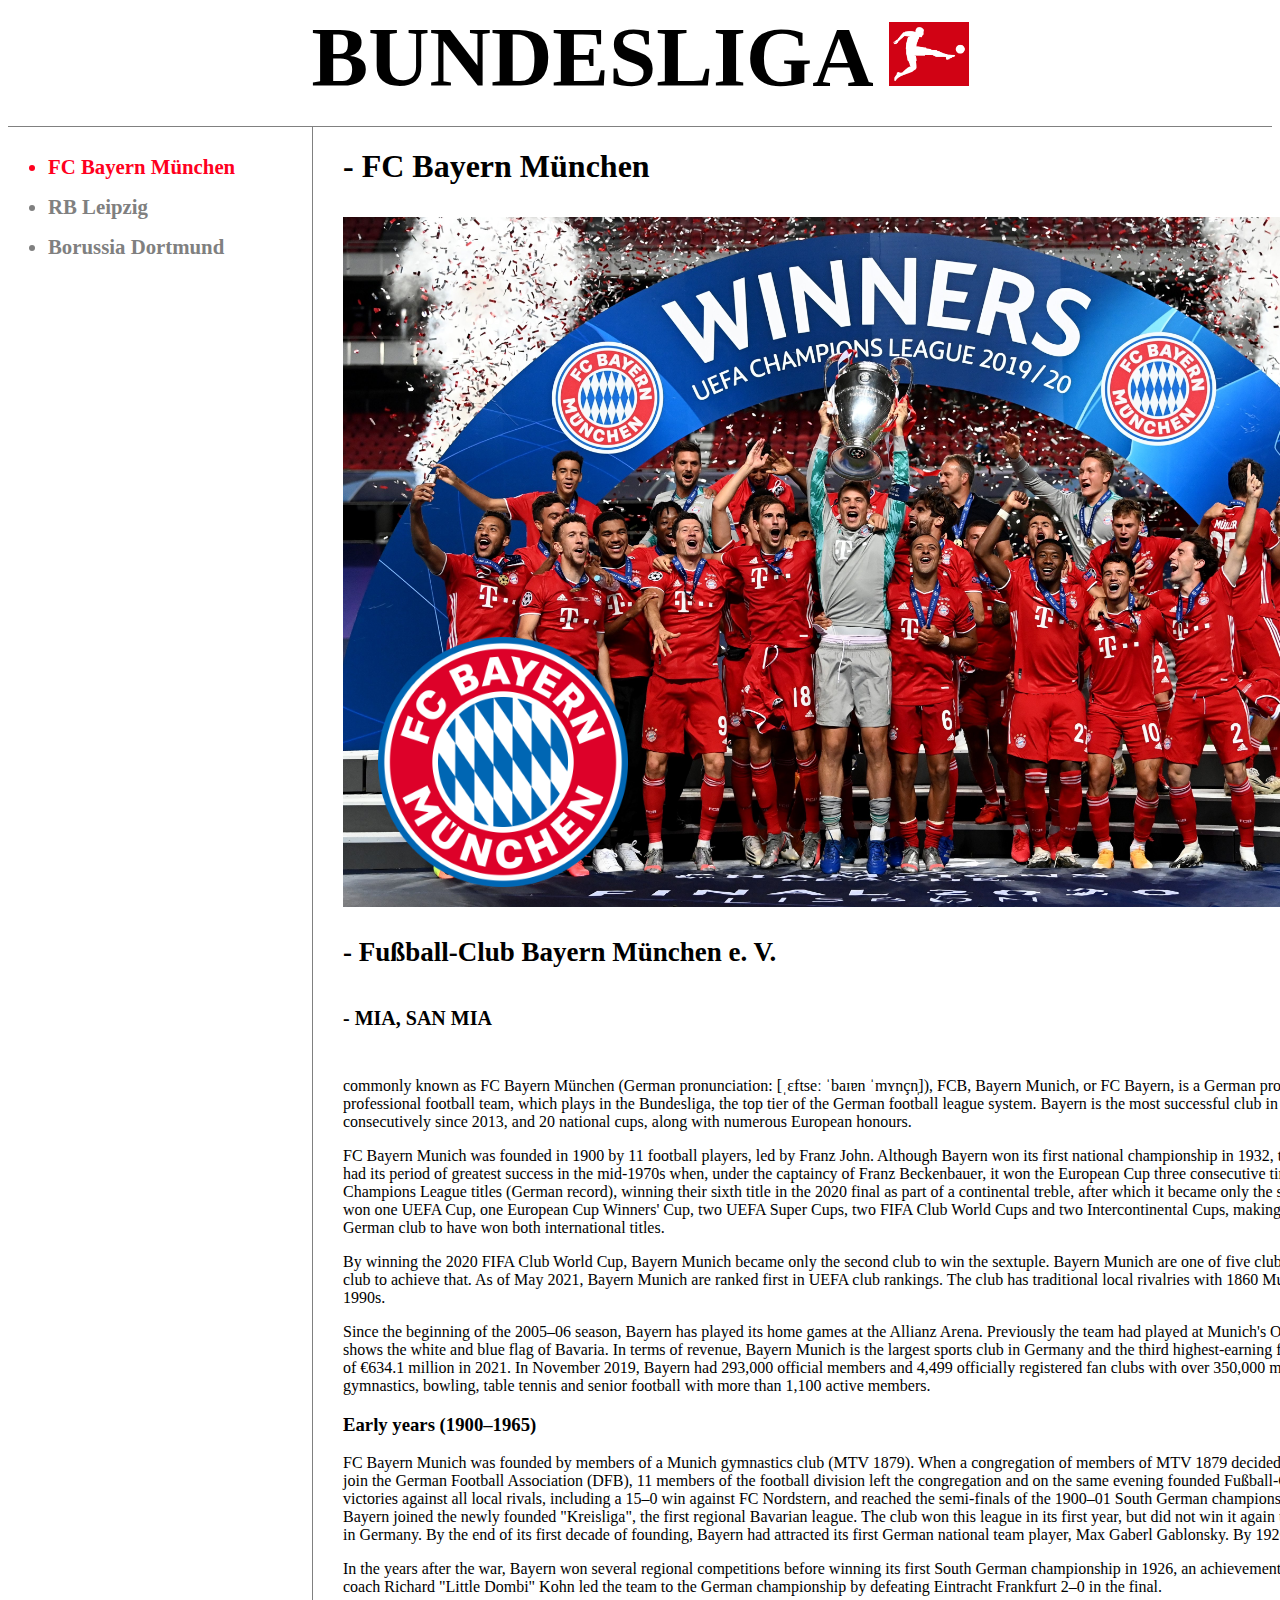
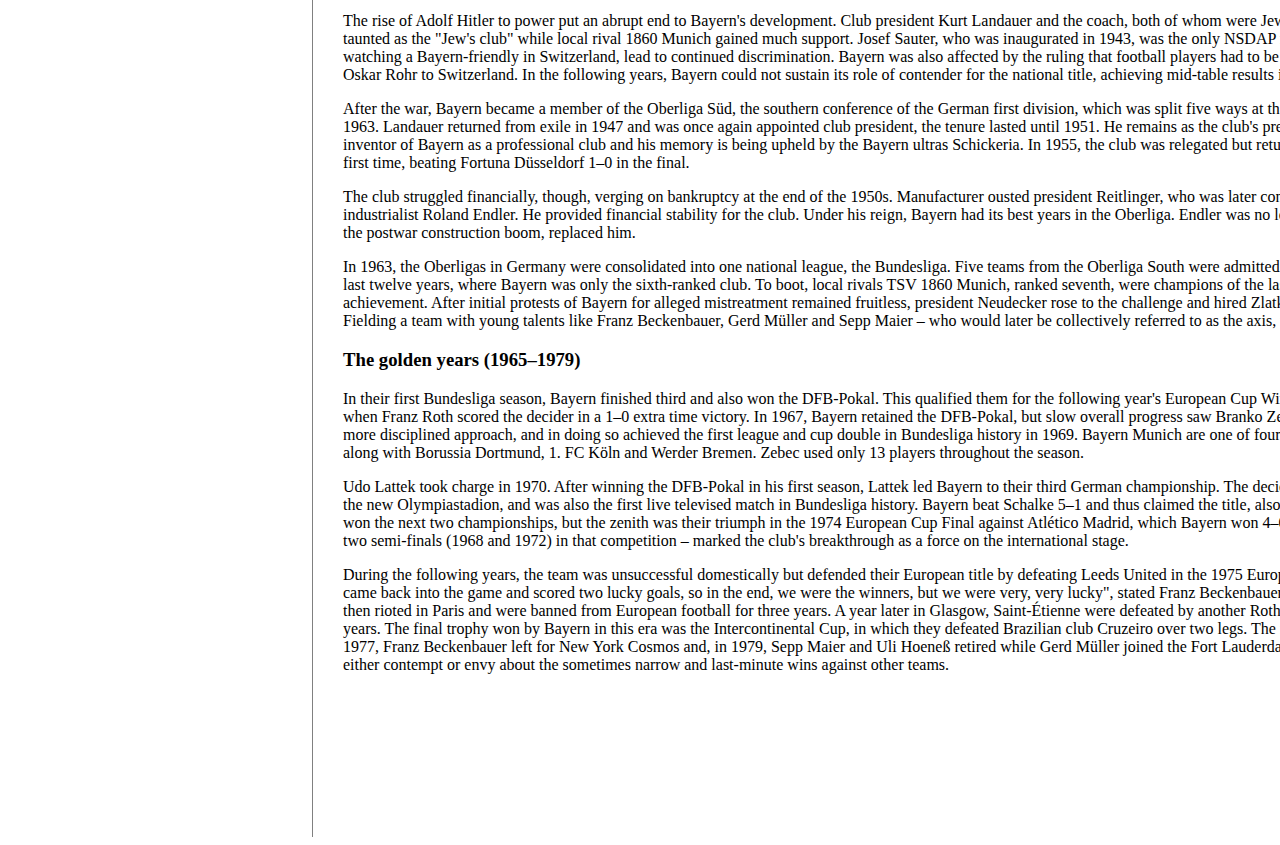
<file: FC Bayern München.html>
<!doctype html>
<html>
<head>
<title>bundesliga - FC Bayern München</title>
<meta charset="utf-8">
<link rel="stylesheet" href="style.css">
</head>
<body>
<div>
<h1 id="bundesliga"><a href="index.html" style="display:inline; ">Bundesliga</a><img src="분데스리가.jpg" width="80px;" style="margin-left:15px;"id="logo"></h1></div>

<div id="grid">

<ul style="color:grey; margin:0px;" class="list">
  <li class="li" style="color: rgba(255,0,30);"><a href="1.html"class="saw" style="color: rgba(255,0,30);"> FC Bayern München</a></li>
  <li class="li"><a href="2.html"class="saw"> RB Leipzig</a></li>
  <li class="li"><a href="3.html" class="saw"> Borussia Dortmund</a></li>

</ul>
<div class="title"><H1><a href="https://fcbayern.com/de" target="blank" title="official website">- FC Bayern München</a></H1></div>

  <div class="mainimg"> <img src="바이에른 뮌헨.jpg" height="690px"></div>

<div class="fans"> <img src="바이에른 뮌헨팬.jpg" width=330px;></div>

<div class="emblem"> <img src="뮌헨 엠블렘.jpg" width=250px; > </div>
  <div class="arena"> <img src="알리안츠아레나.jpg" width=330px; > </div>

<div></div>
<div></div>

  <div class="fullname">- Fußball-Club Bayern München e. V.</div>

  <div class="slogan">- MIA, SAN MIA</div>

<div class="bodycopy">
  commonly known as FC Bayern München (German pronunciation: [ˌɛftseː ˈbaɪɐn ˈmʏnçn̩]), FCB, Bayern Munich, or FC Bayern, is a German professional sports club based in Munich, Bavaria. It is best known for its professional football team, which plays in the Bundesliga, the top tier of the German football league system. Bayern is the most successful club in German football history, having won a record 31 national titles, including nine consecutively since 2013, and 20 national cups, along with numerous European honours.

<p>FC Bayern Munich was founded in 1900 by 11 football players, led by Franz John. Although Bayern won its first national championship in 1932, the club was not selected for the Bundesliga at its inception in 1963. The club had its period of greatest success in the mid-1970s when, under the captaincy of Franz Beckenbauer, it won the European Cup three consecutive times (1974–1976). Overall, Bayern have won six European Cup/UEFA Champions League titles (German record), winning their sixth title in the 2020 final as part of a continental treble, after which it became only the second European club to achieve the continental treble twice. Bayern has also won one UEFA Cup, one European Cup Winners' Cup, two UEFA Super Cups, two FIFA Club World Cups and two Intercontinental Cups, making it one of the most successful European clubs internationally and the only German club to have won both international titles.</p>

<p>By winning the 2020 FIFA Club World Cup, Bayern Munich became only the second club to win the sextuple. Bayern Munich are one of five clubs to have won all three of UEFA's main club competitions, the only German club to achieve that. As of May 2021, Bayern Munich are ranked first in UEFA club rankings. The club has traditional local rivalries with 1860 Munich and 1. FC Nürnberg, as well as with Borussia Dortmund since the mid-1990s.</p>

<p>Since the beginning of the 2005–06 season, Bayern has played its home games at the Allianz Arena. Previously the team had played at Munich's Olympiastadion for 33 years. The team colours are red and white, and the crest shows the white and blue flag of Bavaria. In terms of revenue, Bayern Munich is the largest sports club in Germany and the third highest-earning football club in the world, behind FC Barcelona and Real Madrid, with a value of €634.1 million in 2021. In November 2019, Bayern had 293,000 official members and 4,499 officially registered fan clubs with over 350,000 members. The club has other departments for chess, handball, basketball, gymnastics, bowling, table tennis and senior football with more than 1,100 active members.</p>

<h3>Early years (1900–1965)</h3>

<p>FC Bayern Munich was founded by members of a Munich gymnastics club (MTV 1879). When a congregation of members of MTV 1879 decided on 27 February 1900 that the footballers of the club would not be allowed to join the German Football Association (DFB), 11 members of the football division left the congregation and on the same evening founded Fußball-Club Bayern München. Within a few months, Bayern achieved high-scoring victories against all local rivals, including a 15–0 win against FC Nordstern, and reached the semi-finals of the 1900–01 South German championship. In the following years, the club won some local trophies and in 1910–11 Bayern joined the newly founded "Kreisliga", the first regional Bavarian league. The club won this league in its first year, but did not win it again until the beginning of World War I in 1914, which halted all football activities in Germany. By the end of its first decade of founding, Bayern had attracted its first German national team player, Max Gaberl Gablonsky. By 1920, it had over 700 members, making it the largest football club in Munich.</p>

<p>In the years after the war, Bayern won several regional competitions before winning its first South German championship in 1926, an achievement repeated two years later. Its first national title was gained in 1932, when coach Richard "Little Dombi" Kohn led the team to the German championship by defeating Eintracht Frankfurt 2–0 in the final.</p>

<p>The rise of Adolf Hitler to power put an abrupt end to Bayern's development. Club president Kurt Landauer and the coach, both of whom were Jewish, left the country. Many others in the club were also purged. Bayern was taunted as the "Jew's club" while local rival 1860 Munich gained much support. Josef Sauter, who was inaugurated in 1943, was the only NSDAP member as president. As some Bayern players greeted Landauer, who was watching a Bayern-friendly in Switzerland, lead to continued discrimination. Bayern was also affected by the ruling that football players had to be full amateurs again, which led to the move of the gifted young centre-forward Oskar Rohr to Switzerland. In the following years, Bayern could not sustain its role of contender for the national title, achieving mid-table results in its regional league instead.</p>

<p>After the war, Bayern became a member of the Oberliga Süd, the southern conference of the German first division, which was split five ways at that time. Bayern struggled, hiring and firing 13 coaches between 1945 and 1963. Landauer returned from exile in 1947 and was once again appointed club president, the tenure lasted until 1951. He remains as the club's president with the longest accumulated tenure. Landauer has been deemed as inventor of Bayern as a professional club and his memory is being upheld by the Bayern ultras Schickeria. In 1955, the club was relegated but returned to the Oberliga in the following season and won the DFB-Pokal for the first time, beating Fortuna Düsseldorf 1–0 in the final.</p>

<p>The club struggled financially, though, verging on bankruptcy at the end of the 1950s. Manufacturer ousted president Reitlinger, who was later convicted for financial irregularities, was ousted in the elections of 1958 by the industrialist Roland Endler. He provided financial stability for the club. Under his reign, Bayern had its best years in the Oberliga. Endler was no longer a candidate in 1962, when Wilhelm Neudecker, who became wealthy in the postwar construction boom, replaced him.</p>

<p>In 1963, the Oberligas in Germany were consolidated into one national league, the Bundesliga. Five teams from the Oberliga South were admitted. The key for qualifying for the Bundesliga was the accumulated record of the last twelve years, where Bayern was only the sixth-ranked club. To boot, local rivals TSV 1860 Munich, ranked seventh, were champions of the last Oberliga-Süd season and were given preference on the basis of this achievement. After initial protests of Bayern for alleged mistreatment remained fruitless, president Neudecker rose to the challenge and hired Zlatko Čajkovski, who in 1962 led 1. FC Köln to the national championship. Fielding a team with young talents like Franz Beckenbauer, Gerd Müller and Sepp Maier – who would later be collectively referred to as the axis, they should achieve promotion to the Bundesliga in 1965.</p>

<h3>The golden years (1965–1979)</h3>

<p>In their first Bundesliga season, Bayern finished third and also won the DFB-Pokal. This qualified them for the following year's European Cup Winners' Cup, which they won in a dramatic final against Scottish club Rangers, when Franz Roth scored the decider in a 1–0 extra time victory. In 1967, Bayern retained the DFB-Pokal, but slow overall progress saw Branko Zebec take over as coach. He replaced Bayern's offensive style of play with a more disciplined approach, and in doing so achieved the first league and cup double in Bundesliga history in 1969. Bayern Munich are one of four German clubs to win the Bundesliga and DFB-Pokal in the same season along with Borussia Dortmund, 1. FC Köln and Werder Bremen. Zebec used only 13 players throughout the season.</p>

<p>Udo Lattek took charge in 1970. After winning the DFB-Pokal in his first season, Lattek led Bayern to their third German championship. The deciding match in the 1971–72 season against Schalke 04 was the first match in the new Olympiastadion, and was also the first live televised match in Bundesliga history. Bayern beat Schalke 5–1 and thus claimed the title, also setting several records, including points gained and goals scored. Bayern also won the next two championships, but the zenith was their triumph in the 1974 European Cup Final against Atlético Madrid, which Bayern won 4–0 after a replay. This title – after winning the Cup Winners' trophy 1967 and two semi-finals (1968 and 1972) in that competition – marked the club's breakthrough as a force on the international stage.</p>

<p>During the following years, the team was unsuccessful domestically but defended their European title by defeating Leeds United in the 1975 European Cup Final when Roth and Müller secured victory with late goals. "We came back into the game and scored two lucky goals, so in the end, we were the winners, but we were very, very lucky", stated Franz Beckenbauer. Billy Bremner believed the French referee was "very suspicious". Leeds fans then rioted in Paris and were banned from European football for three years. A year later in Glasgow, Saint-Étienne were defeated by another Roth goal and Bayern became the third club to win the trophy in three consecutive years. The final trophy won by Bayern in this era was the Intercontinental Cup, in which they defeated Brazilian club Cruzeiro over two legs. The rest of the decade was a time of change and saw no further titles for Bayern. In 1977, Franz Beckenbauer left for New York Cosmos and, in 1979, Sepp Maier and Uli Hoeneß retired while Gerd Müller joined the Fort Lauderdale Strikers. Bayerndusel was coined during this period as an expression of either contempt or envy about the sometimes narrow and last-minute wins against other teams.</p>
</div>
</div>

</body>
</html>
</file>
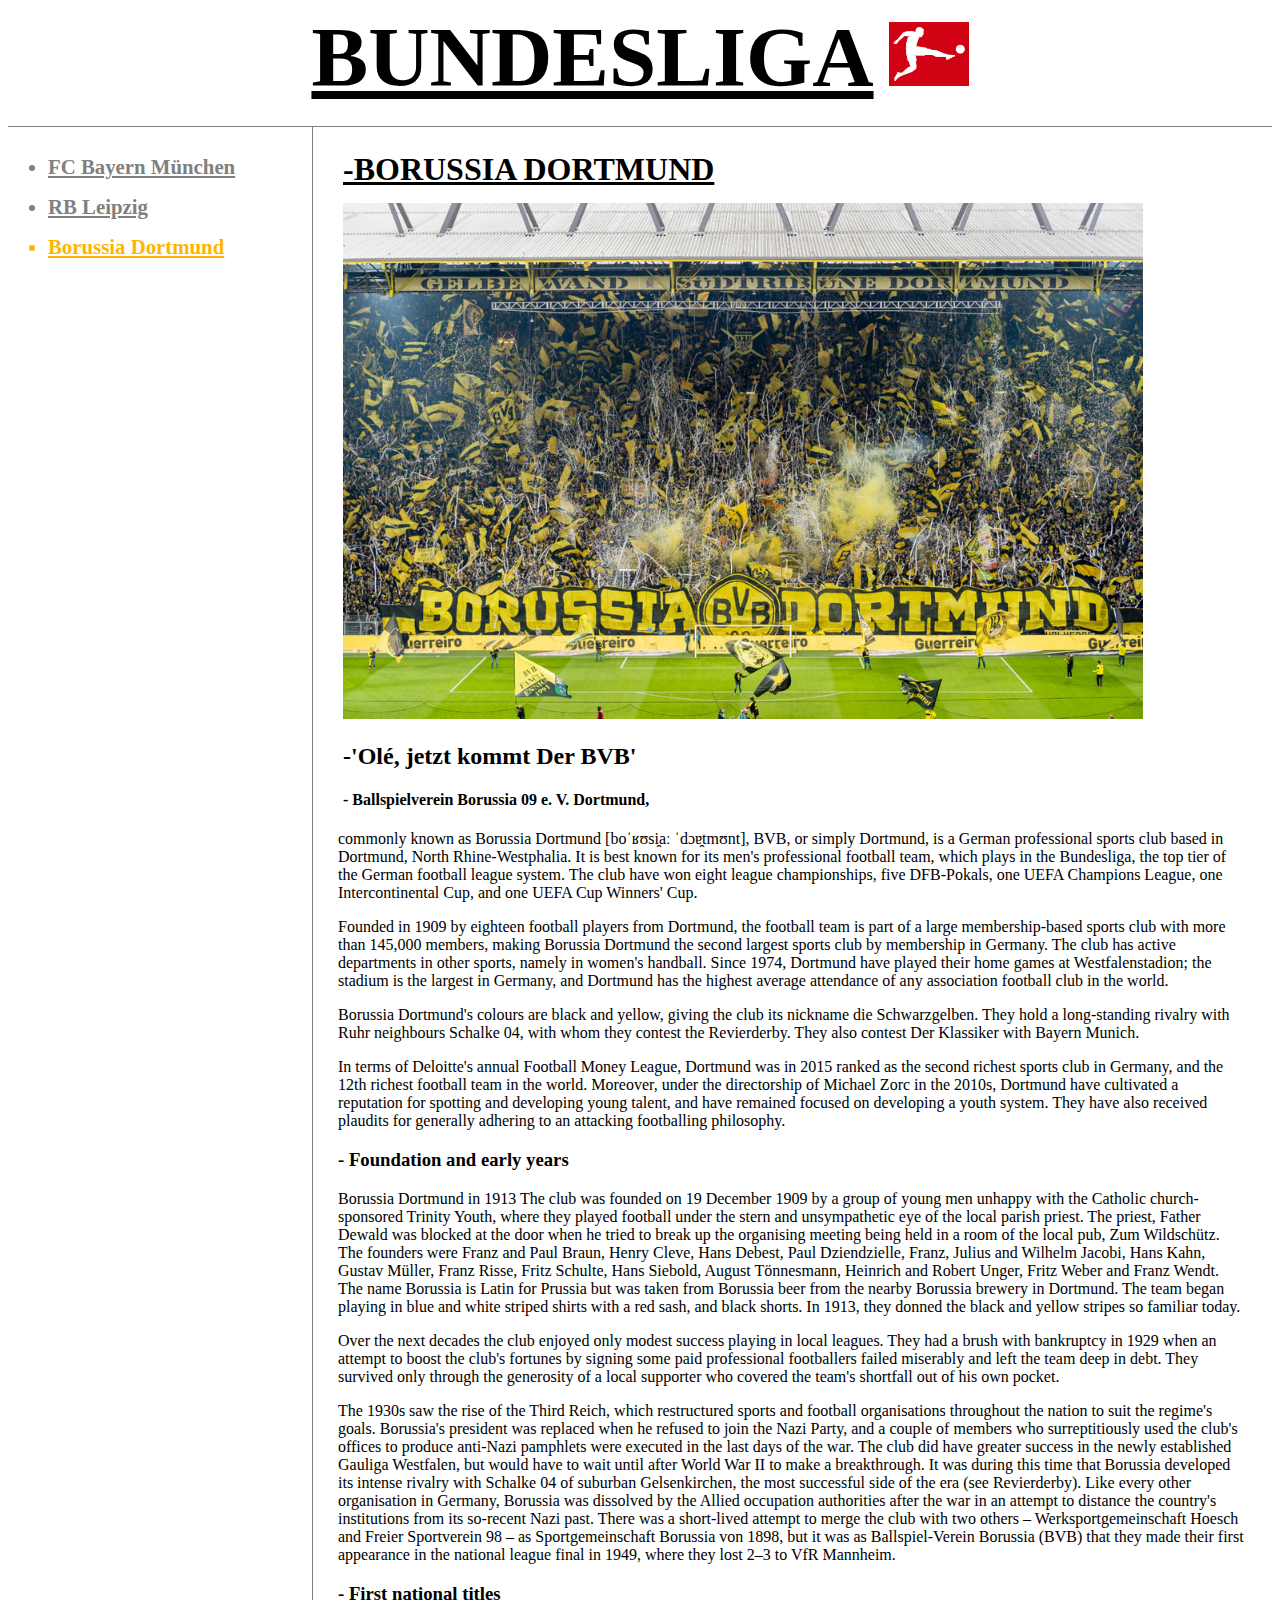
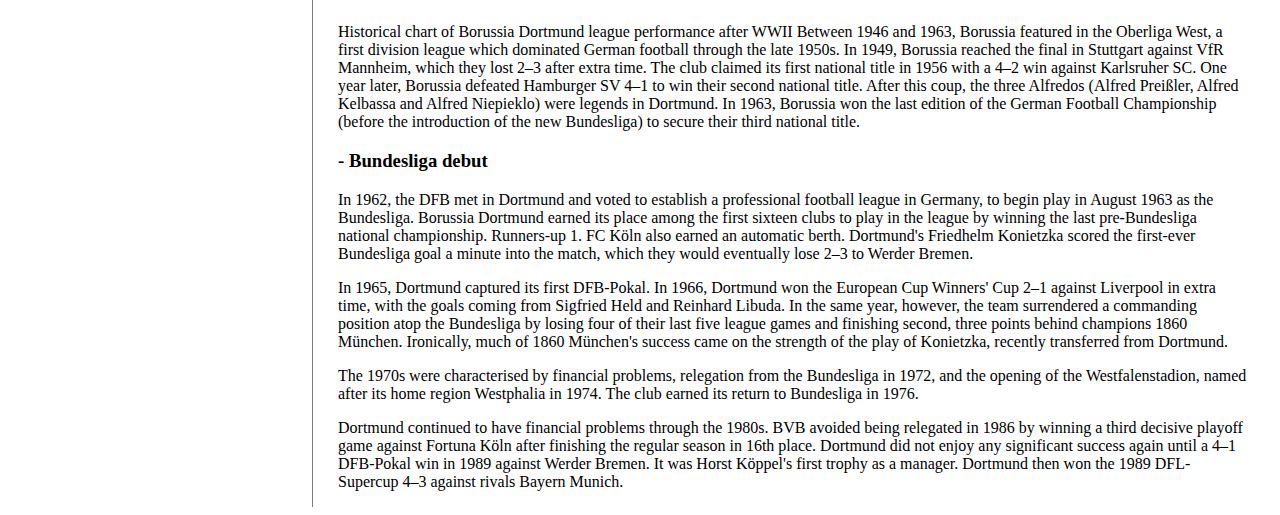
<file: prac.html>
<!doctype html>
<html>
<head>
<title>borussia dortmund</title>
<meta charset="utf-8">
<style>
a {
  color:black;
  text-decoration: underline;
}
.saw{
  color:grey;
}
.active{
  color:red;
}
#bundesliga {
  font-size:85px;
  text-transform: uppercase;
  text-align: center;
  padding-bottom: 20px;
  border-bottom: solid 1px grey;
  margin: 0px;

}
#grid ul{
font-size: 130%;
font-weight:  600;
  border-right: 1px solid grey;
  padding-top: 20px;
  padding-right:30px;
  padding-bottom: 50px;
line-height: 40px;
margin: 0px;
}
#grid{
  display:grid;
  grid-template-columns: 305px 1fr;
}
#cheersong{
  font-weight: 600;
  margin-right: 20px;
}

@media(max-width:800px){
  #bundesliga{
    font-size: 50px;
    padding-right: 5px;
    letter-spacing: 0px;
  }
  #grid{
    display:block;
  }
  #grid ul{
    border-right: none;
    border-bottom:solid 1px grey;
    padding-bottom: 10px;
    padding-top: 10px;
      line-height: 32px;
      font-size: 18px;
      border-width: thin;

  }
  #bodycopy{
    margin:0 auto;
    margin-left: 0px;
      display: block;


  }
  #slogan{
    margin-left: 15px;
  }
  #copy{
    margin-left: 0px;
    margin-right: 0px;

  }
  #ofweb{
    padding-top: 0px;
    font-size: 26px;
    font-weight:900;
  }
  #dortimg{
    margin-left: 0px;
  }
  #logo{
    width:47px;
  }

}
@media(max-width:1200px){
  #dortimg{
    width:96%;
  }
}
@media(min-width:450px)and(max-width:800px){
  #bundesliga{
    width:10%;
  }
}

</style>
</head>
<body>
<div>
<h1 id="bundesliga"><a href="index.html" style="display:inline; margin-left:">Bundesliga</a><img src="분데스리가.jpg" width="80px;" style="margin-left:15px;"id="logo"></div></h1>

<div id="grid">
<ul style="color:grey;">
  <li><a href="1.html"class="saw"> FC Bayern München</a></li>
  <li><a href="2.html"class="saw"> RB Leipzig</a></li>
  <li style="color: rgba(255, 180, 0);"><a href="3.html" class="saw" style="color: rgba(255, 180, 0);"> Borussia Dortmund</a></li>
</ul>
<div>
  <div id= "bodycopy" style="margin-left:30px;margin-top:10px;">
  <h1 style="padding-top:14px; margin-top:0px; text-transform: uppercase; margin-bottom:15px;"><a href="https://www.bvb.de/" target="blank" title="official website" id="ofweb">-borussia Dortmund </a></h1>
  <p style="margin-top:0px; padding-top:0px;"><img src="도르트문트.png" width="800px" id="dortimg"></p>
  <p id="slogan">
    <h2>-'Olé, jetzt kommt Der BVB'</h2>
    <h4>- Ballspielverein Borussia 09 e. V. Dortmund,</h4></p>
  </div>

<div id="copy" style="margin-right:25px; margin-left:25px;">
  <p> commonly known as Borussia Dortmund [boˈʁʊsi̯aː ˈdɔɐ̯tmʊnt], BVB, or simply Dortmund, is a German professional sports club based in Dortmund, North Rhine-Westphalia. It is best known for its men's professional football team, which plays in the Bundesliga, the top tier of the German football league system. The club have won eight league championships, five DFB-Pokals, one UEFA Champions League, one Intercontinental Cup, and one UEFA Cup Winners' Cup.</p>

<p>Founded in 1909 by eighteen football players from Dortmund, the football team is part of a large membership-based sports club with more than 145,000 members, making Borussia Dortmund the second largest sports club by membership in Germany. The club has active departments in other sports, namely in women's handball. Since 1974, Dortmund have played their home games at Westfalenstadion; the stadium is the largest in Germany, and Dortmund has the highest average attendance of any association football club in the world.</p>

<p>Borussia Dortmund's colours are black and yellow, giving the club its nickname die Schwarzgelben. They hold a long-standing rivalry with Ruhr neighbours Schalke 04, with whom they contest the Revierderby. They also contest Der Klassiker with Bayern Munich.</p>

<p>In terms of Deloitte's annual Football Money League, Dortmund was in 2015 ranked as the second richest sports club in Germany, and the 12th richest football team in the world. Moreover, under the directorship of Michael Zorc in the 2010s, Dortmund have cultivated a reputation for spotting and developing young talent, and have remained focused on developing a youth system. They have also received plaudits for generally adhering to an attacking footballing philosophy.</p>

<h3>- Foundation and early years</h3>

<p>Borussia Dortmund in 1913
The club was founded on 19 December 1909 by a group of young men unhappy with the Catholic church-sponsored Trinity Youth, where they played football under the stern and unsympathetic eye of the local parish priest. The priest, Father Dewald was blocked at the door when he tried to break up the organising meeting being held in a room of the local pub, Zum Wildschütz. The founders were Franz and Paul Braun, Henry Cleve, Hans Debest, Paul Dziendzielle, Franz, Julius and Wilhelm Jacobi, Hans Kahn, Gustav Müller, Franz Risse, Fritz Schulte, Hans Siebold, August Tönnesmann, Heinrich and Robert Unger, Fritz Weber and Franz Wendt. The name Borussia is Latin for Prussia but was taken from Borussia beer from the nearby Borussia brewery in Dortmund. The team began playing in blue and white striped shirts with a red sash, and black shorts. In 1913, they donned the black and yellow stripes so familiar today.</p>

<p>Over the next decades the club enjoyed only modest success playing in local leagues. They had a brush with bankruptcy in 1929 when an attempt to boost the club's fortunes by signing some paid professional footballers failed miserably and left the team deep in debt. They survived only through the generosity of a local supporter who covered the team's shortfall out of his own pocket.</p>

<p>The 1930s saw the rise of the Third Reich, which restructured sports and football organisations throughout the nation to suit the regime's goals. Borussia's president was replaced when he refused to join the Nazi Party, and a couple of members who surreptitiously used the club's offices to produce anti-Nazi pamphlets were executed in the last days of the war. The club did have greater success in the newly established Gauliga Westfalen, but would have to wait until after World War II to make a breakthrough. It was during this time that Borussia developed its intense rivalry with Schalke 04 of suburban Gelsenkirchen, the most successful side of the era (see Revierderby). Like every other organisation in Germany, Borussia was dissolved by the Allied occupation authorities after the war in an attempt to distance the country's institutions from its so-recent Nazi past. There was a short-lived attempt to merge the club with two others – Werksportgemeinschaft Hoesch and Freier Sportverein 98 – as Sportgemeinschaft Borussia von 1898, but it was as Ballspiel-Verein Borussia (BVB) that they made their first appearance in the national league final in 1949, where they lost 2–3 to VfR Mannheim.</p>

<h3>- First national titles</h3>

<p>Historical chart of Borussia Dortmund league performance after WWII
Between 1946 and 1963, Borussia featured in the Oberliga West, a first division league which dominated German football through the late 1950s. In 1949, Borussia reached the final in Stuttgart against VfR Mannheim, which they lost 2–3 after extra time. The club claimed its first national title in 1956 with a 4–2 win against Karlsruher SC. One year later, Borussia defeated Hamburger SV 4–1 to win their second national title. After this coup, the three Alfredos (Alfred Preißler, Alfred Kelbassa and Alfred Niepieklo) were legends in Dortmund. In 1963, Borussia won the last edition of the German Football Championship (before the introduction of the new Bundesliga) to secure their third national title.</p>

<h3>- Bundesliga debut</h3>
<p>In 1962, the DFB met in Dortmund and voted to establish a professional football league in Germany, to begin play in August 1963 as the Bundesliga. Borussia Dortmund earned its place among the first sixteen clubs to play in the league by winning the last pre-Bundesliga national championship. Runners-up 1. FC Köln also earned an automatic berth. Dortmund's Friedhelm Konietzka scored the first-ever Bundesliga goal a minute into the match, which they would eventually lose 2–3 to Werder Bremen.</p>

<p>In 1965, Dortmund captured its first DFB-Pokal. In 1966, Dortmund won the European Cup Winners' Cup 2–1 against Liverpool in extra time, with the goals coming from Sigfried Held and Reinhard Libuda. In the same year, however, the team surrendered a commanding position atop the Bundesliga by losing four of their last five league games and finishing second, three points behind champions 1860 München. Ironically, much of 1860 München's success came on the strength of the play of Konietzka, recently transferred from Dortmund.</p>

<p>The 1970s were characterised by financial problems, relegation from the Bundesliga in 1972, and the opening of the Westfalenstadion, named after its home region Westphalia in 1974. The club earned its return to Bundesliga in 1976.</p>

<p>Dortmund continued to have financial problems through the 1980s. BVB avoided being relegated in 1986 by winning a third decisive playoff game against Fortuna Köln after finishing the regular season in 16th place. Dortmund did not enjoy any significant success again until a 4–1 DFB-Pokal win in 1989 against Werder Bremen. It was Horst Köppel's first trophy as a manager. Dortmund then won the 1989 DFL-Supercup 4–3 against rivals Bayern Munich.</p></div>
</div>
</div>
</div>


</body>
</html>
</file>
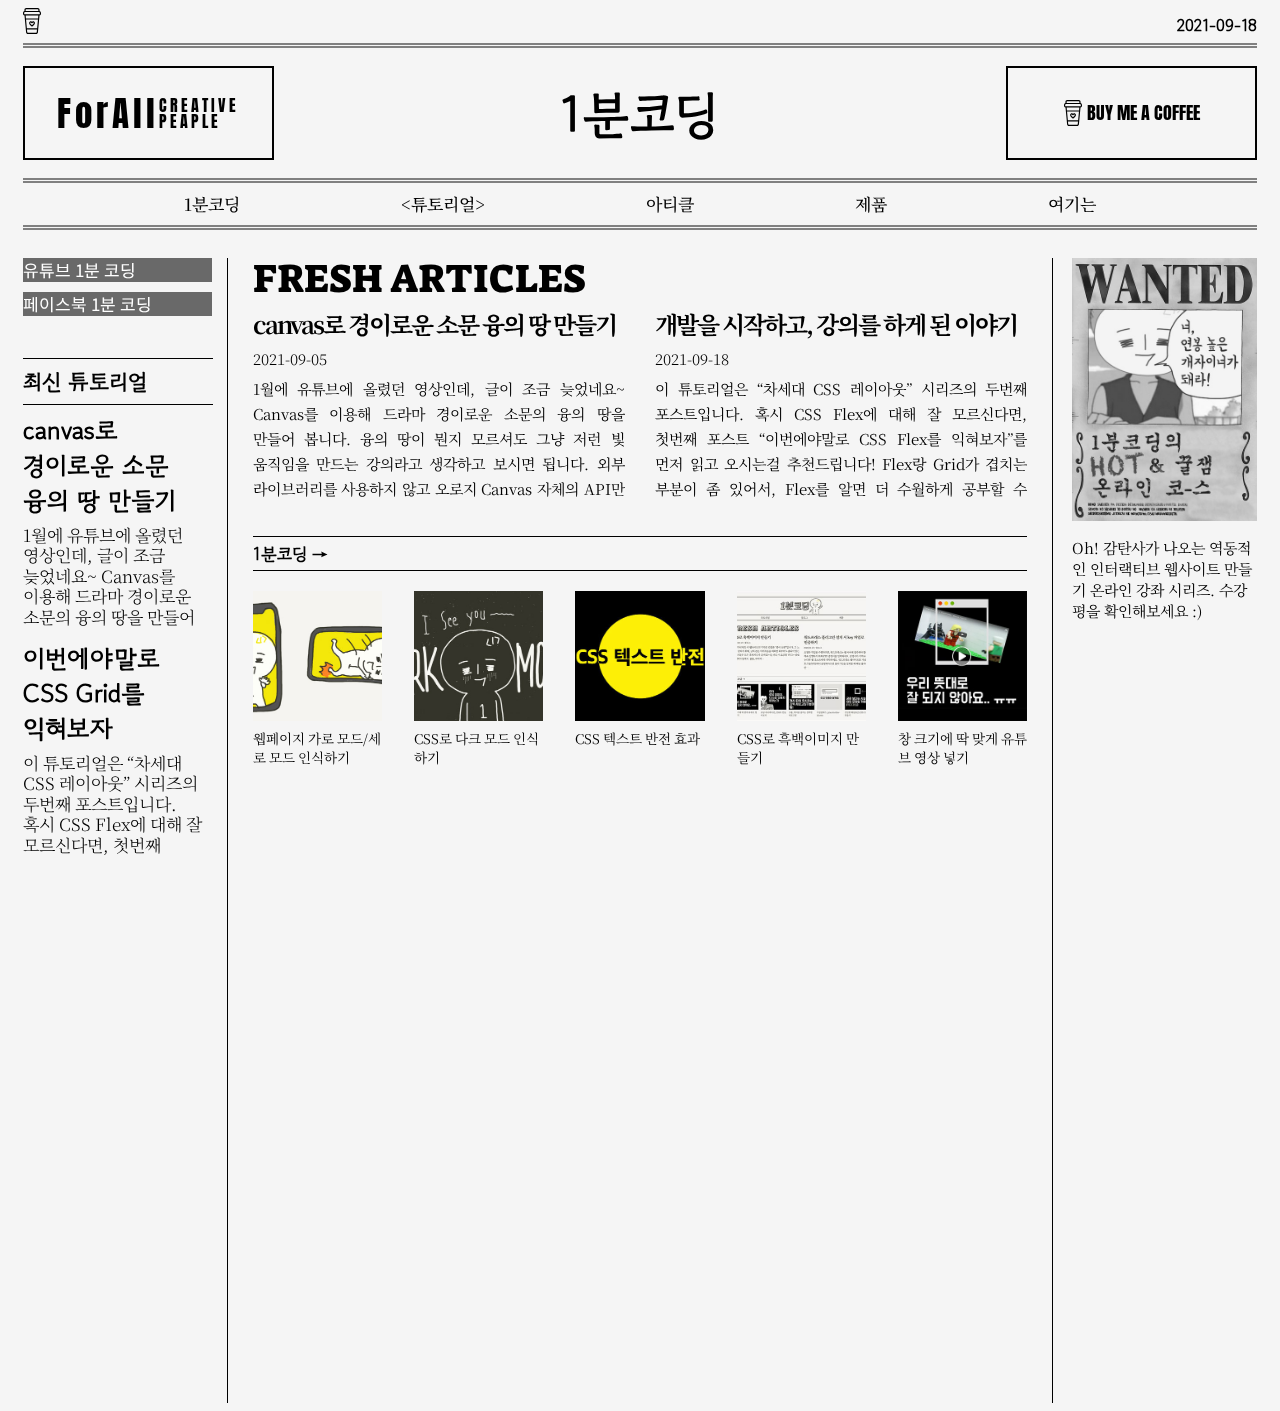
<file: 모작.html>
<!doctype html>
<html>
<head>
<meta charset="utf-8">
<title>1분코딩 웹사이트 모작</title>
<style>
@import url('https://fonts.googleapis.com/css2?family=Gowun+Dodum&display=swap');
@import url('https://fonts.googleapis.com/css2?family=Noto+Sans+KR:wght@100;300;400;500;700;900&display=swap');
@import url('https://fonts.googleapis.com/css2?family=Noto+Serif+KR:wght@200;300;400;500;600;700;900&display=swap');
@import url('https://fonts.googleapis.com/css2?family=Anton&display=swap');
@import url('https://fonts.googleapis.com/css2?family=Suez+One&display=swap');
html{
  line-height: 1.4;
}
body{
  background-color:whitesmoke;
}
.date{
  grid-column: 4/6;
  grid-row: 1/2;
  align-self: center;
  text-align: right;
  font-family: 'Gowun Dodum', sans-serif;
  font-weight: 600;
}

.container{
  display: grid;
  grid-template-columns: 0.83fr 1.17fr 1fr 1.17fr 0.83fr;
  grid-template-rows:35px 135px 50px 30px 100px 45px minmax(1000px, auto) ;
margin-left: 80px;
margin-right: 80px;
}

.header{
grid-column: 1/6;
grid-row: 2/3;
  text-align: center;
  height:120px;
  line-height: 120px;
  font-size: 50px;
  font-weight: 700;
  font-family: 'Gowun Dodum', sans-serif;
}

  .flexcontainer{
    display: flex;
    justify-content: space-evenly;
    grid-column: 1/6;
      grid-row: 3/4;
    font-family: 'Noto Serif KR', serif;
      font-weight: 500;
      font-size: 17px;
      padding-top:1px;
      padding-bottom: 1px;
      border-bottom: 5px grey double;
      border-top: 5px grey double;
      height:40px;
      line-height: 40px;
  }


  .lsidebar{
    align-self: auto;
    grid-column: 1/2;
    grid-row:5/8;
    list-style: none;
    padding:0px;
    margin: 0px;
    color:white;
    font-family: 'Gowun Dodum', sans-serif;
    font-size: 17px;
    border-right: 1px solid black;
  }
  .rsidebar{
    grid-column: 5/6;
    grid-row:5/8;
    border-left:1px solid black;
  }

  .lsidebar li{
    align-self: auto;
    grid-column: 1/2;
    grid-row:4/6;
    list-style: none;
  background-color:dimgray;
  margin-right:15px;
  font-family: 'Noto Sans KR', sans-serif;
  font-weight: 400;
  }
  #fcbk{
    margin-top: 10px;
  }
  .tuto{
    grid-column: 1/2;
    grid-row: 6/7;
    color:black;
    border-top: 1px black solid;
    border-bottom: 1px black solid;
    margin-top: 0px;
    padding-top: 0px;
    margin-right: 15px;
    font-size: 22px;
    height:45px;
    line-height: 45px;
    font-family: 'Gowun Dodum', sans-serif;
  }
  .tutotitle{
    grid-column:1/2;
    grid-row: 7/8;
    margin-top: 10px;
    margin-right:15px;
   font-family: 'paybooc-Bold';
    font-size: 25px;
    font-family: 'Gowun Dodum', sans-serif;
    font-weight: 600;
    word-break:keep-all;
  }
  .tutotitle p{
    grid-column:1/2;
    grid-row: 7/8;
    font-size: 17px;
    font-family: 'Noto Serif KR', serif;
    font-weight: 300;
    display:inline-block;
    width:100%;
    overflow:hidden;
    text-overflow: ellipsis;
    white-space: normal;
    line-height: 1.2;
    height:6em;
    text-align: left;
    word-break:keep-all;
  }


  .fa1{
    grid-column: 1/2;
    grid-row: 1/3;
    font-size: 35px;
      font-family: 'Anton', sans-serif;
      letter-spacing: 4px;
  }
  .fa2{
    grid-column: 2/3;
    grid-row: 1/3;
    font-size: 35px;
      font-family: 'Anton', sans-serif;
      letter-spacing: 4px;
  }



.headerflex{
  border-top: double 5px grey;
  display: flex;
  grid-column: 1/6;
    grid-row: 2/3;
    justify-content: space-between;
    align-items: center;
}
.forall{
  display: grid;
justify-content: center;
  grid-template-columns: fr 0.5fr 2fr;
  grid-template-rows: 1fr 1fr;
  align-items: center;
  padding-left: 0px;
    padding-right: 0px;
    border:2px black solid;
    width:20%;
    height: 90px;
    margin-right: 0px;
}
.cp1{
  grid-column: 3;
  grid-row: 1;
  text-align: left;
letter-spacing: 3px;
  font-family: 'Anton', sans-serif;
align-self: end;
line-height: 1;
}
.cp2{
letter-spacing: 3px;
  font-family: 'Anton', sans-serif;
  align-self: start;
    text-align: left;
    line-height: 1;
}
#coffee{
  display: flex;
  align-items: center;
justify-content: center;
  font-family: 'Anton', sans-serif;
    border:2px black solid;
    font-size: 18px;
    width:20%;
    height: 90px;
    margin-right: 0px;
}
.coffeepic{
  display: inline;
  vertical-align: middle;
  margin-right:5px;
  width:18px;
}

P{
display: block;
font-size: 17px;
  font-family: 'Noto Serif KR', serif;
  font-weight: 300;
  margin-top: 7px;
    margin-bottom: 7px;
  letter-spacing: 0px;

}

.fresh{

  grid-column: 2/5;
  grid-row: 5/8;
  margin-left: 0px;
  margin-top: -7px;
  font-size: 50px;
  font-family: 'Suez One', serif;
}
.bodycopy{

  grid-column: 2/5;
  grid-row: 5/8;
  font-size: 18px;
  font-family: 'Noto Serif KR', serif;
  margin-left:40px;
  margin-right:40px;
  margin-top: 0px;


}
.centerflex{
  display: flex;
  justify-content: space-between;
  width:100%;
}


#centercopy{
width: 100%;
display:block;
  font-size: 16px;
  font-weight: 400;
    word-break:keep-all;
  text-align: justify;
  font-family: 'Noto Serif KR', serif;
  letter-spacing: 0;
  overflow: hidden;
text-overflow: ellipsis;
  display: -webkit-box;
  line-height: 25px;
  max-height: 125px;
  -webkit-line-clamp:8;
  -webkit-boxprient: vertical;
}

.centercanvas{
  display: block;
  font-size: 27px;
  padding-bottom: 15px;
  font-weight: bolder;
  width:48%;
  letter-spacing: -2px;
  word-break:keep-all;
}
.centercssgrid{
  display: block;
  font-size: 27px;
  padding-bottom: 15px;
  font-weight: bolder;
  width:48%;
  letter-spacing: -2px;
    word-break:keep-all;
}
.poster{
  grid-column: 5/6;
  grid-row: 5/8;
text-align: right;

margin:0px;
margin-left: 20px;
}
#wanted{
   mix-blend-mode:luminosity;
}
#wanted:hover{
   mix-blend-mode:normal;
}
.postercap{
  text-align: left;
  font-family: 'Noto Serif KR', serif;
  font-size: 15px;
  margin-top: 10px;
}
.class{
  grid-column:2/5;
  grid-row: 8/9;
  margin-left:25px;
  margin-top: 0px;
  font-size: 20px;
  font-family: 'Gowun Dodum', sans-serif;
  font-weight: 600;
}
.onemin-coding-title{
  grid-column: 2/5;
  grid-row: 5/7;
  border-top:1px solid black;
    border-bottom:1px solid black;
    margin-top: 20px;
    margin-bottom: 20px;
}
h5{
  margin-top: 5px;
  margin-bottom: 5px;
    font-family: 'Gowun Dodum', sans-serif;
    font-size: 18px;
}
.onemin_flex{
display: flex;
justify-content: space-between;
grid-column: 2/5;
height: 50%;
margin:0 -1rem;
}

.img{
background-repeat: no-repeat;
background-position: center;
background-size: cover;
width:100%;
margin-bottom: 0.5rem;
padding-bottom: 100%
}

.onemin_caption{
  font-size: 0.85rem;
  margin: 0px;
  width:100%;
  padding:0 1rem;
  line-height: 1.4;
}
.coffeepic2{
  display:none;
  text-align: right;
}



@media(max-width:1600px){
  .container{

  margin-left: 15px;
  margin-right: 15px;
  }
}
@media(max-width:1400px){
  P{
  display: block;
  font-size: 15px;
    font-family: 'Noto Serif KR', serif;
    font-weight: 300;
    margin-top: 7px;
      margin-bottom: 7px;
    letter-spacing: 0px;
  }

  .fresh{
display: block;
    grid-column: 2/5;
    grid-row: 5/8;
    margin-left: 0px;
    margin-top: -7px;
    font-size: 40px;
    font-family: 'Suez One', serif;
  }
  .bodycopy{
    flex-wrap: wrap;
    text-align: left;
    grid-column: 2/5;
    grid-row: 5/8;
    font-size: 18px;
    font-family: 'Noto Serif KR', serif;
    margin-left:25px;
    margin-right:25px;
    margin-top: 0px;
  }
  .centercanvas{
    display: block;
    font-size: 24px;
    padding-bottom: 15px;
    font-weight: bolder;
    width:48%;
    letter-spacing: -2px;
    word-break:keep-all;
    margin-left: 0px;
  }
  .centercssgrid{
    display: block;
    font-size: 24px;

    padding-bottom: 15px;
    font-weight: bolder;
    width:48%;
    letter-spacing: -2px;
      word-break:keep-all;
  }
  #centercopy{
  width: 100%;
  display:block;
    font-size: 15px;
    font-weight: 400;
      word-break:keep-all;
    text-align: justify;
    font-family: 'Noto Serif KR', serif;
    letter-spacing: 0;
    overflow: hidden;
  text-overflow: ellipsis;
    display: -webkit-box;
    line-height: 25px;
    max-height: 125px;
    -webkit-line-clamp:8;
    -webkit-boxprient: vertical;
  }
  h5{
    margin-top: 5px;
    margin-bottom: 5px;
      font-family: 'Gowun Dodum', sans-serif;
      font-size: 17px;
  }
}
@media(max-width:1200px){
  .tuto{
    display: none;
  }
    .poster{
    display: none;
    }
    .lsidebar{
    display: none;
    }
    .rsidebar{
    display: none;
    }
    .tutotitle{
display: none;
    }
    .tutotitle p{
    display: none;
    }
    .centercanvas{
      display: block;
      font-size: 24px;
      padding-bottom: 30px;
      font-weight: bolder;
      width:48%;
    }
    .centercssgrid{
      display: block;
      font-size: 24px;
      padding-bottom: 15px;
      font-weight: bolder;
      width:48%;
    }
    .bodycopy{
      grid-column: 1/6;
      grid-row: 5/7;
      font-family: 'Noto Serif KR', serif;
      margin-left:0px;
      margin-right:0px;
      margin-top: 0px;
    }
    .fresh{
    display: block;
      grid-column: 1/6;
      grid-row: 5/8;
      margin-left:0px;
      margin-top: -7px;
      font-size: 40px;
      font-family: 'Suez One', serif;
    }
    #centercopy{
    width: 100%;
    display:block;
      font-size: 15px;
      font-weight: 400;
        word-break:keep-all;
      text-align: justify;
      font-family: 'Noto Serif KR', serif;
      letter-spacing: 0;
      overflow: hidden;
    text-overflow: ellipsis;
      display: -webkit-box;
      line-height: 25px;
      max-height: 125px;
      -webkit-line-clamp:8;
      -webkit-boxprient: vertical;
    }
    .date{
  font-size: 13px;
    }
    h5{
      margin-top: 5px;
      margin-bottom: 5px;
        font-family: 'Gowun Dodum', sans-serif;
        font-size: 16px;
    }
    .fa1{
      grid-column: 1/2;
      grid-row: 1/3;
      font-size: 25px;
        font-family: 'Anton', sans-serif;
        letter-spacing: 2px;
    }
    .fa2{
      grid-column: 2/3;
      grid-row: 1/3;
      font-size: 25px;
        font-family: 'Anton', sans-serif;
        letter-spacing: 2px;
    }
    .cp1{
      grid-column: 3;
      grid-row: 1;
      text-align: left;
    letter-spacing: 1.5px;
      font-family: 'Anton', sans-serif;
    align-self: end;
    line-height: 1;
  font-size: 12px;
    }
    .cp2{
    letter-spacing: 1.5px;
      font-family: 'Anton', sans-serif;
      align-self: start;
        text-align: left;
        line-height: 1;
  font-size: 12px;
    }
    .onemin-coding-title{
      grid-column: 2/5;
      grid-row: 5/7;
      border-top:1px solid black;
        border-bottom:1px solid black;
        margin-top: 20px;
        margin-bottom: 20px;
        margin-left: 0px;
        margin-right: 0px;
    }
    .onemin_flex{
    display: flex;
    flex-wrap: wrap;
    justify-content:flex-start;
    grid-column: 1/6;
    width:100%;
margin-right:0 -1rem;
    }

    .img{
    background-repeat: no-repeat;
    background-position: center;
    background-size: cover;
    width:100%;

    padding-bottom: 100%;

    }

    .onemin_caption{
      font-size: 0.85rem;
      margin: 0px;
      width:30%;
      line-height: 1.4;
    }
}

@media(max-width:900px){
  .lsidebar{
  display: none;
  }
  .rsidebar{
  display: none;
  }
  .container{
  margin-left: 20px;
  margin-right: 10px;
    grid-template-rows:30px 80px 50px 30px 100px minmax(1000px, auto);
}
.header{
  font-size: 30px;
  height:80px;
  line-height: 80px;
}
.tuto{
  display: none;
}
#coffee{
    display: none;

}
.forall{
  display: none;
}
.headerflex{
  border-top: double 5px grey;
  display: inline;
    text-align: center;
    grid-column: 1/6;
    grid-row: 2/3;
}
.coffeepicc{
display: block;
  align-self: center;
  grid-column: 5/6;
  grid-row: 2/3;
  text-align: right;
margin-top: 10px;
margin-right: 10px;
}

.header{
  display: inline;
  grid-column: 1/2;
  grid-row: 2/3;

}

.poster{
display: none;
}

.container{
display: grid;
grid-template-columns: 0.9fr 1.1fr 1fr 1.1fr 0.9fr;
grid-template-rows:20px 80px 50px 30px 100px 45px 250px minmax(1000px, auto);
margin-left: 10px;
margin-right: 10px;
}
.tutotitle{
display: none;
}
.centercanvas{
  display: block;
  font-size: 24px;
  padding-bottom: 30px;
  font-weight: bolder;
  width:100%;
}
.centercssgrid{
  display: block;
  font-size: 24px;
  padding-bottom: 15px;
  font-weight: bolder;
  width:100%;
}
.bodycopy{
  flex-wrap: wrap;
  text-align: left;
  grid-column: 1/6;
  grid-row: 5/8;
  font-size: 18px;
  font-family: 'Noto Serif KR', serif;
  margin-left:10px;
  margin-right:10px;
  margin-top: 0px;
}
.fresh{
display: block;
  grid-column: 1/6;
  grid-row: 5/8;
  margin-left:0px;
  margin-top: -7px;
  font-size: 40px;
  font-family: 'Suez One', serif;
}
#centercopy{
width: 100%;
display:block;
  font-size: 16px;
  font-weight: 400;
    word-break:keep-all;
  text-align: justify;
  font-family: 'Noto Serif KR', serif;
  letter-spacing: 0;
  overflow: hidden;
text-overflow: ellipsis;
  display: -webkit-box;
  line-height: 25px;
  max-height: 125px;
  -webkit-line-clamp:8;
  -webkit-boxprient: vertical;
}
.centerflex{
  display: flex;
  flex-direction: column;
  width:100%;
}

.coffee_copy{
  display: none;
}

}

</style>
</head>
<body>

  <div class="container">
  <div class="coffeepicc"><img src="coffeepic.svg" width=18px; ></div>
<div class="date">2021-09-18</div>
<div class="headerflex">
  <div class="forall">
  <div class="fa1">For</div>
    <div class="fa2">All</div>
  <div class="cp1">CREATIVE</div>
  <div class="cp2">PEAPLE</div>
  </div>
    <div class="header">1분코딩</div>
    <div id="coffee">
    <img src="coffeepic.svg" width=15px; class="coffeepic">
    <div class="coffee_copy">BUY ME A COFFEE</div>

  </div>


  </div>

<div class="flexcontainer">

        <div>1분코딩</div>
      <div><튜토리얼></div>
        <div>아티클</div>
        <div>제품</div>
        <div>여기는</div>
      </div>

<ul class="lsidebar">
    <li id="yutb">유튜브 1분 코딩 </li>
    <li id="fcbk"> 페이스북 1분 코딩 </li>
  </ul>
  <h2 class="tuto">최신 튜토리얼</h2>
  <div class="rsidebar"></div>
<div class="tutotitle">canvas로 경이로운 소문 융의 땅 만들기
  <p>1월에 유튜브에 올렸던 영상인데, 글이 조금 늦었네요~
  Canvas를 이용해 드라마 경이로운 소문의 융의 땅을 만들어 봅니다. 융의 땅이 뭔지 모르셔도 그냥 저런 빛 움직임을 만드는 강의라고 생각하고 보시면 됩니다.

  외부 라이브러리를 사용하지 않고 오로지 Canvas 자체의 API만 가지고 진행하니, 평소 Canvas로 애니메이션과 그래픽 구현을 어떤 식으로 하는지 궁금하셨던 분들은 보시면 좋을 것 같아요</p>
이번에야말로 CSS Grid를 익혀보자
<p>이 튜토리얼은 “차세대 CSS 레이아웃” 시리즈의 두번째 포스트입니다.
혹시 CSS Flex에 대해 잘 모르신다면, 첫번째 포스트 “이번에야말로 CSS Flex를 익혀보자”를 먼저 읽고 오시는걸 추천드립니다! Flex랑 Grid가 겹치는 부분이 좀 있어서, Flex를 알면 더 수월하게 공부할 수 있거든요~ (어차피 둘 다 알아야 해요</p>
  </div>

<section class="bodycopy">
    <div class="fresh">FRESH ARTICLES</div>
    <div class="centerflex">
  <div class="centercanvas">canvas로 경이로운 소문 융의 땅 만들기  <p>2021-09-05</p>  <div id="centercopy">
  1월에 유튜브에 올렸던 영상인데, 글이 조금 늦었네요~
  Canvas를 이용해 드라마 경이로운 소문의 융의 땅을 만들어 봅니다. 융의 땅이 뭔지 모르셔도 그냥 저런 빛 움직임을 만드는 강의라고 생각하고 보시면 됩니다.

  외부 라이브러리를 사용하지 않고 오로지 Canvas 자체의 API만 가지고 진행하니, 평소 Canvas로 애니메이션과 그래픽 구현을 어떤 식으로 하는지 궁금하셨던 분들은 보시면 좋을 것 같아요</div></div>

    <div class="centercssgrid">개발을 시작하고, 강의를 하게 된 이야기  <p>2021-09-18</p> <div id="centercopy">

    이 튜토리얼은 “차세대 CSS 레이아웃” 시리즈의 두번째 포스트입니다.
    혹시 CSS Flex에 대해 잘 모르신다면, 첫번째 포스트 “이번에야말로 CSS Flex를 익혀보자”를 먼저 읽고 오시는걸 추천드립니다! Flex랑 Grid가 겹치는 부분이 좀 있어서, Flex를 알면 더 수월하게 공부할 수 있거든요~ (어차피 둘 다 알아야 해요</div></div></div>
    <section class="onemin-coding-title">

      <h5>1분코딩 →</h5>
      </section>

<div class="onemin_flex">

<figure class="onemin_caption">
<div class="img" style="background-image:url('웹페이지 가로세로인식.jpg');"></div>
<div class="img_info">웹페이지 가로 모드/세로 모드 인식하기</div>
</figure>

<figure class="onemin_caption">
<div class="img" style="background-image:url('css로 다크모드.jpg');"></div>
<div class="img_info">CSS로 다크 모드 인식하기</div>
</figure>

<figure class="onemin_caption">
<div class="img" style="background-image:url('css 텍스트 반전효과.jpg');"></div>
<div class="img_info">CSS 텍스트 반전 효과</div>
</figure>

<figure class="onemin_caption">
<div class="img" style="background-image:url('css로 흑백이미지.jpg');"></div>
<div class="img_info">CSS로 흑백이미지 만들기</div>
</figure>

<figure class="onemin_caption">
<div class="img" style="background-image:url('창크기에 딱맞게.jpg');"></div>
<div class="img_info">창 크기에 딱 맞게 유튜브 영상 넣기</div>
</figure>

    </div>
</section>



  <figure  class="poster"><img src="poster-online.jpg" width=100%; id="wanted">
    <figcaption class="postercap">Oh! 감탄사가 나오는 역동적인 인터랙티브 웹사이트 만들기 온라인 강좌 시리즈. 수강평을 확인해보세요 :)</figcaption>
  </figure>


</div>

</body>
</html>
</file>
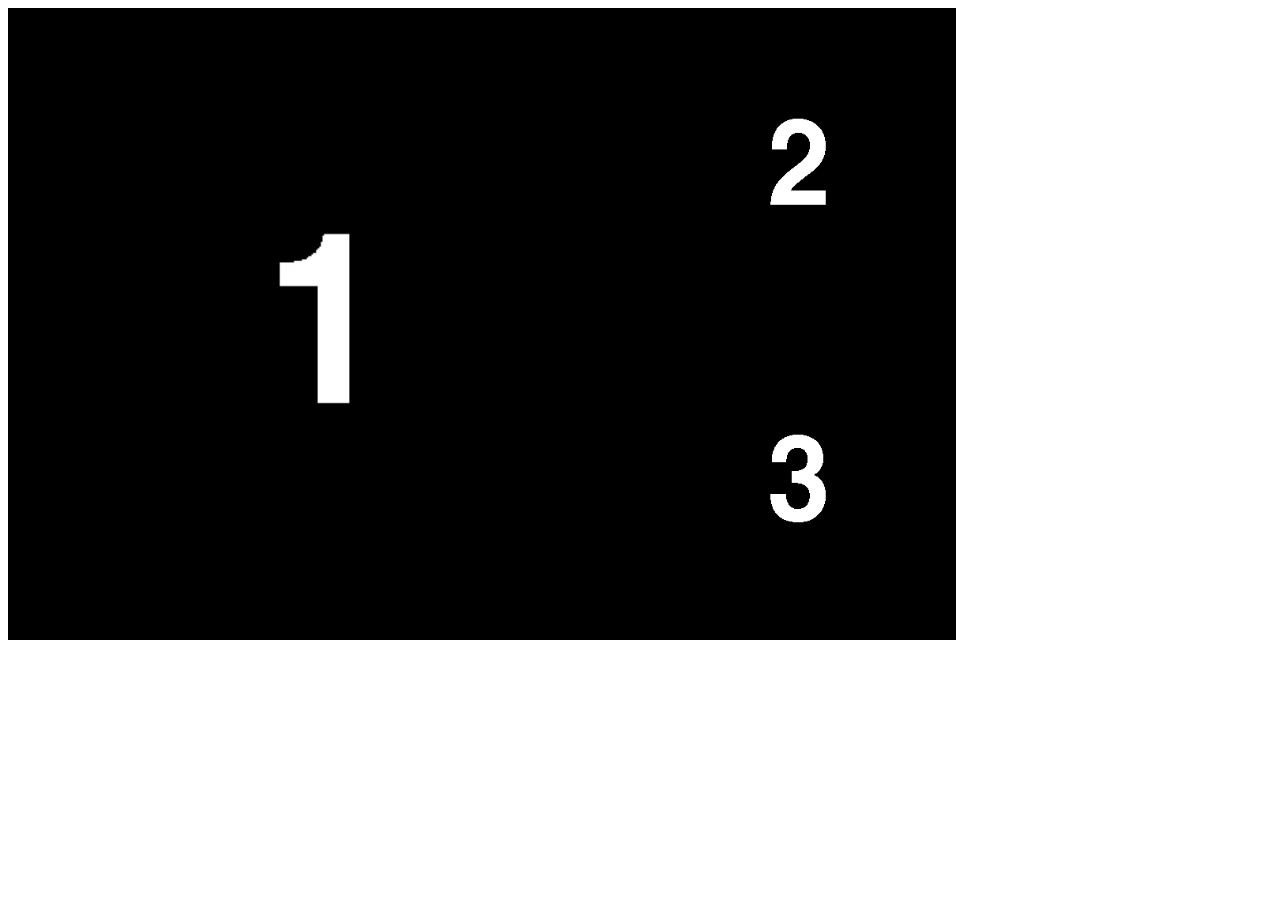
<file: 사진 레이아웃 연습.html>
<!doctype html>
<html>
<head>
<meta charset="utf-8">
<title></title>
<style>
#container{

display: grid;
grid-template-columns: 1fr 1fr;
margin:0px;
padding:0px;
}
.p{
  display: block;

}


</style>
</head>
<body>
  <div id="container">
<div><img src="1.jpg" class="p" width=100%;></div>
<div><img src="2.jpg" class="p" width=50%;>
<img src="3.jpg" class="p" width=50%;></div>
    </div>
  </div>
</ul>
</body>
</html>
</file>
<file: style.css>
#grid .mainimg .emblem .arena .fans{
  width:100%;
}
.fans{
  grid-column: 3/4;
  grid-row: 2/3;
}

#grid .fullname{
  grid-column: 2/3;
  grid-row: 4/5;
  font-size: 27px;
  font-weight: 600;
}

#grid .slogan{
  grid-column: 2/3;
  grid-row: 5/6;
  font-size: 20px;
  font-weight: 600;
}

#grid .title{
  grid-column: 2/3;
  grid-row: 1/2;
}
#grid .bodycopy{
  grid-column: 2/4;
  grid-row: 6/8;
  padding-bottom: 50px;
}

#grid .mainimg{
text-align: center;
}

#grid .emblem{
  grid-column: 2/3;
  grid-row:3/4;
  line-height: 50%;
  margin-top: 60px;
  margin-left: 35px;

}

#grid .arena{
  grid-column: 3/4;
  grid-row:3/4;
}

.body{
  margin-left: 10px;
}

.saw{
  color:grey;
}

a {
  color:black;
  text-decoration: none;
}

#bundesliga {
  font-size:85px;
  text-transform: uppercase;
  text-align: center;
  padding-bottom: 20px;
  border-bottom: solid 1px grey;
  margin: 0px;
}

#grid ul{
font-size: 130%;
font-weight:600;
  border-right:1px solid grey;
  padding-top: 20px;
  grid-column: 1/2;
  grid-row:1/8;
}

#grid li{
  line-height: 40px;
  margin:0px;
}

#grid{
  display: inline-grid;
  grid-template-columns: 305px 1081.590px 330px ;
  grid-template-rows: 60px 330px 330px 40px 40px 330px minmax(1000px, auto) ;
  gap:30px;
  width:100%;
}

#grid .mainimg{
  grid-column: 2 / 3;
  grid-row:2 / 3;
}
</file>
